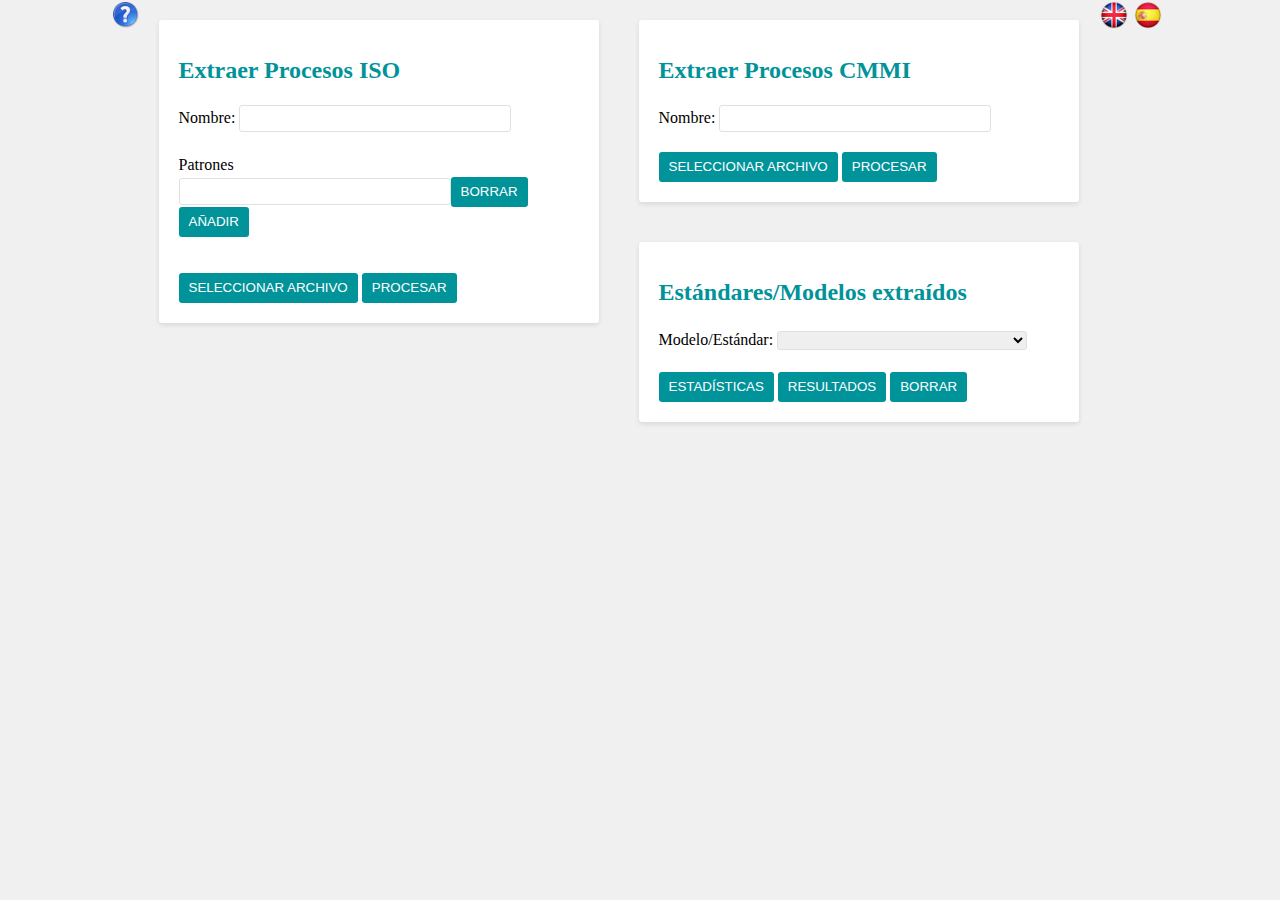
<file: arm-cliente/index.html>
<!DOCTYPE html> 
<html lang="es">
    <head>
      <meta charset="utf-8" />
       <title>arm-client</title>

        <!-- CSS dependencies -->
        <link rel="stylesheet" href="css/index.css">
        <link rel="stylesheet" href="css/colorbox.css">
        <!-- jquery -->
		<script src="libraries/jquery/jquery-2.1.0.min.js"></script>
		<script src="libraries/jquery/colorbox/jquery.colorbox.js"></script>
		<script src="libraries/jquery/loader/jquery.loader.js"></script>
		<link href="libraries/jquery/loader/jquery.loader.css" rel="stylesheet" />
        <script src="index.js"></script>
        <script src="harmonize.js"></script> 
    </head>

    <body class="body">
	 	<div style="float:left;padding-top: 2px">
	     	<a href="javascript:manual();">
	     		<img src="css/images/help.png"></img>
	     	</a>
		</div>
    	<div class="boxes" style="float:left;">
	      	<div class="wrapper roundedCorners loadingcogs" style="float:left;">
	            <h1 class="pageTitle inter">Extraer Procesos ISO</h1>
	            <form action="#" method="post" enctype="multipart/form-data" name="uploadFileForm" class="uploadForm">
	              <input class="inputFileInvisible fileiso" type="file" name="file_iso" id="file_iso">
	              <div class="top">
	                <label class="labelFile inter" for="file">Nombre:</label>
	                <input class="fileName roundedCorners animation" type="text" name="nombre_iso" id="nombre_iso">
	              </div>
	              <div class="top" style="padding-bottom: 16px">
	                <label class="labelFile inter">Patrones:</label><br>
	                <div id="patrones">
	                  <input class="fileName roundedCorners animation pattern" type="text" name="patron_1" id="patron_1"><button class="inputFile roundedCorners animation inter" type="button" name="btpatron_1" id="btpatron_1" onclick="delPatron(1)">Borrar</button>
	                </div>
	                <button class="inputFile roundedCorners animation inter" type="button" name="btpatron" id="btpatron" onclick="addPatron()">Añadir</button>
	              </div>
	              <button class="inputFile roundedCorners animation inter" type="button" onclick="chooseFile('iso');">Seleccionar archivo</button>
	              <button class="inputFile roundedCorners animation inter" type="button" onclick="enviar('iso');">Procesar</button>
	            </form>
	        </div>
	        <div class="wrapper roundedCorners loadingcogs" style="float:left;">
	            <h1 class="pageTitle inter">Extraer Procesos CMMI</h1>
	            <form action="#" method="post" enctype="multipart/form-data" name="uploadFileForm" class="uploadForm">
	              <input class="inputFileInvisible filecmmi" type="file" name="file_cmmi" id="file_cmmi">
	              <div class="top">
	                <label class="labelFile inter" for="file">Nombre:</label>
	                <input class="fileName roundedCorners animation" type="text" name="nombre_cmmi" id="nombre_cmmi">
	              </div>
	              <button class="inputFile roundedCorners animation inter" type="button" onclick="chooseFile('cmmi');">Seleccionar archivo</button>
	              <button class="inputFile roundedCorners animation inter" type="button" onclick="enviar('cmmi');">Procesar</button>
	            </form>
	        </div>
	        <div class="wrapper roundedCorners loadingcogs" style="float:left;">
	            <h1 class="pageTitle inter">Estándares/Modelos extraídos</h1>
	            <form action="#" method="post" enctype="multipart/form-data" name="uploadFileForm" class="uploadForm">
	              <div class="top">
	                <label class="labelFile inter" for="file">Modelo/Estándar:</label>
	                <select class="fileName roundedCorners animation" id="model" name="model">
	                	<option value=""></option>
	                </select>
	                
	              </div>
	              <button class="inputFile roundedCorners animation inter" type="button" onclick="statistics();">Estadísticas</button>
	              <button class="inputFile roundedCorners animation inter" type="button" onclick="resultados();">Resultados</button>
	              <button class="inputFile roundedCorners animation inter" type="button">Borrar</button>
	            </form>
	        </div>
        </div>
        <div>
        	<a href="?lang=en" title="English">
        		<img src="css/images/england.png"></img>
        	</a>
        	<a href="?lang=es" title="Español">
        		<img src="css/images/spain.png"></img>
        	</a>
        </div>
    </body>
</html>
</file>
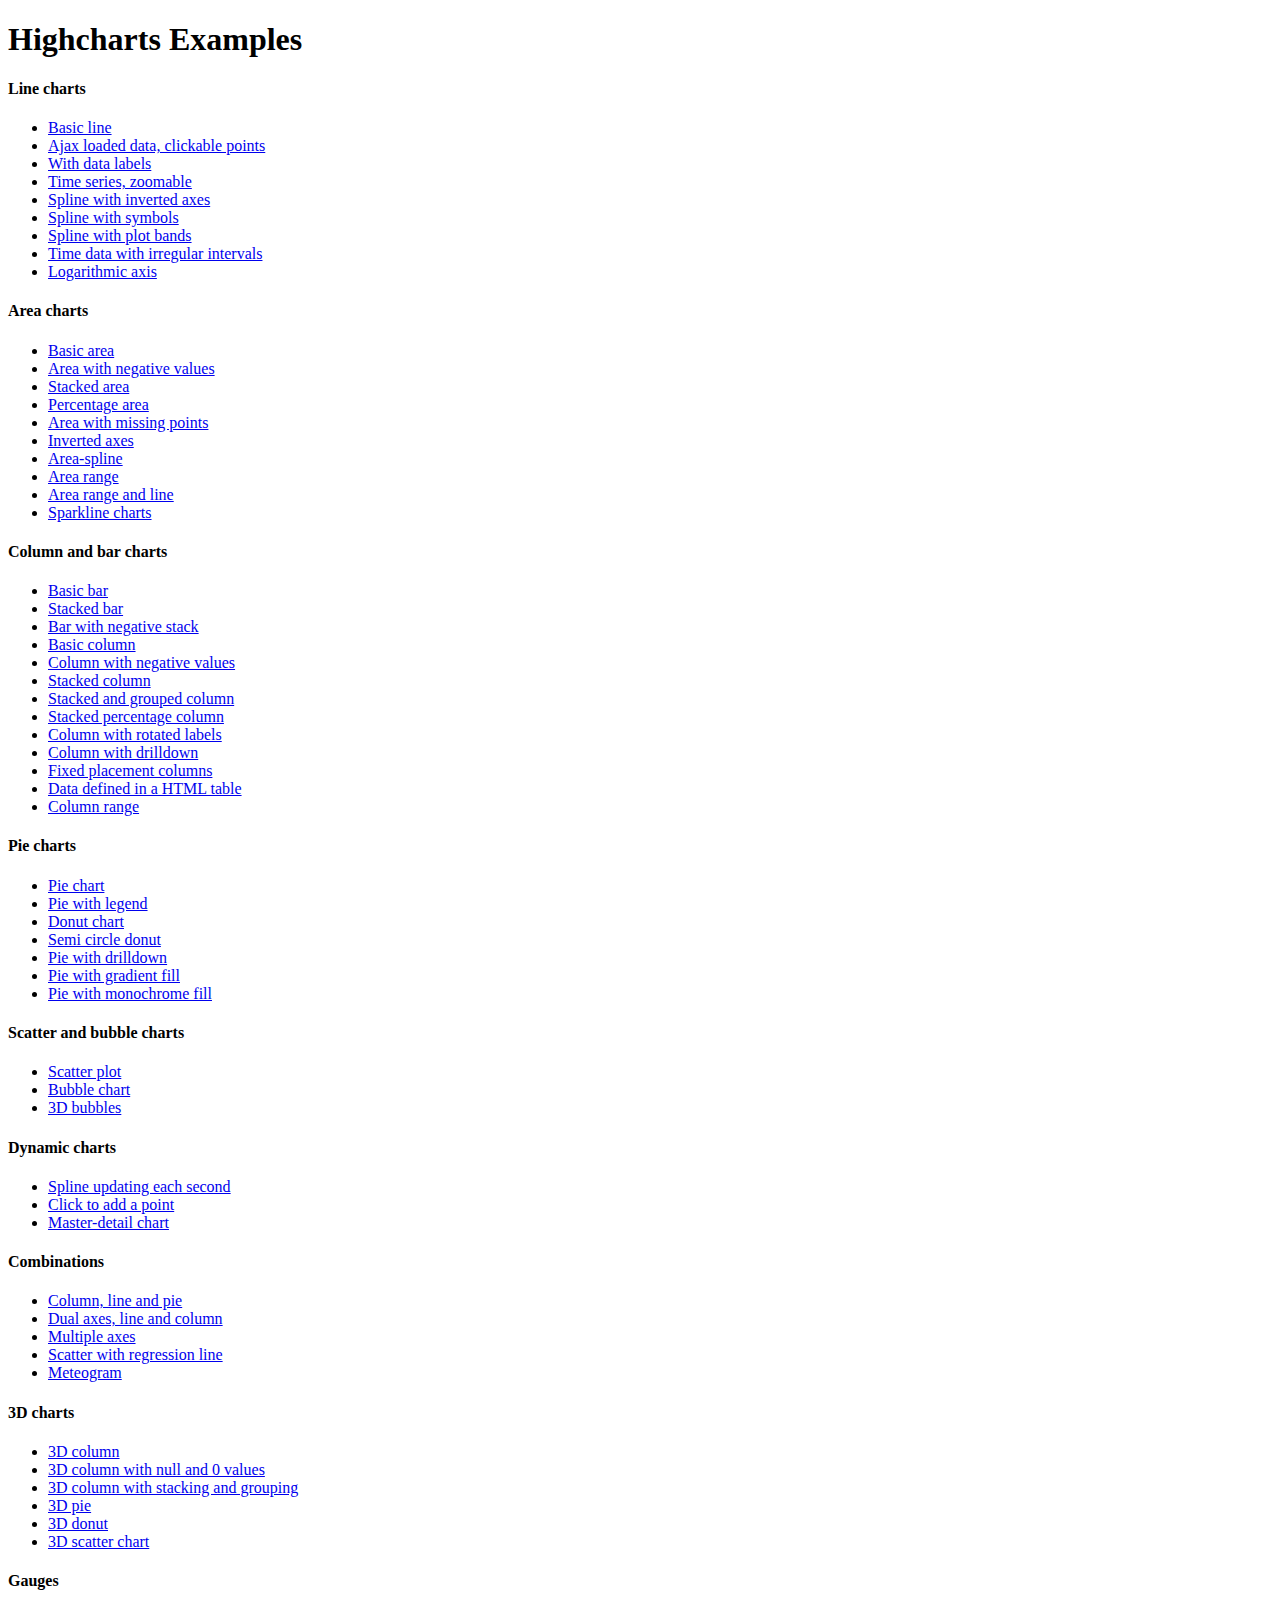
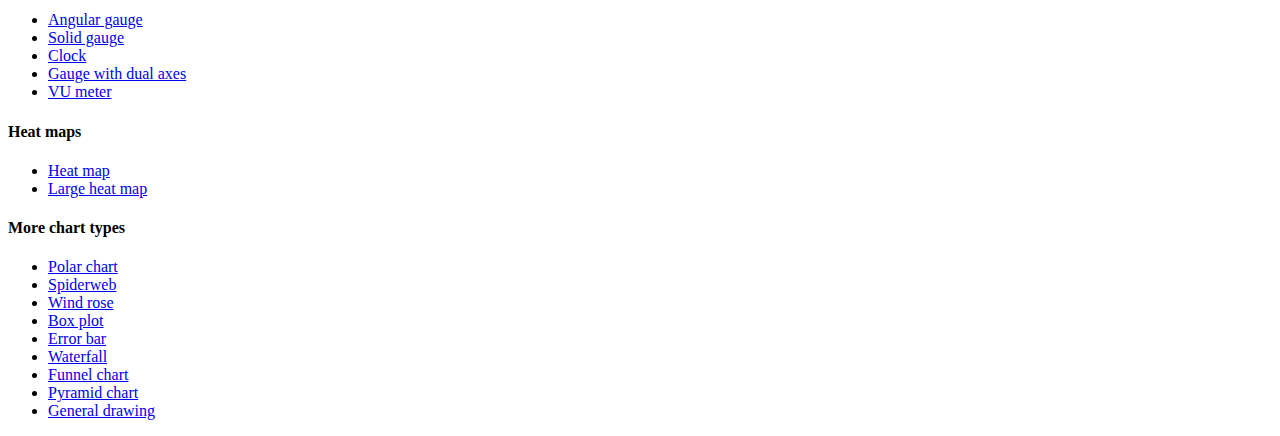
<file: arm-cliente/libraries/Highcharts/index.htm>
<!DOCTYPE HTML PUBLIC "-//W3C//DTD HTML 4.01//EN" "http://www.w3.org/TR/html4/strict.dtd">
<html>
	<head>
		<meta http-equiv="Content-Type" content="text/html; charset=utf-8" />
		<title>Highcharts Examples</title>
	</head>
	<body>
		<h1>Highcharts Examples</h1>
		<h4>Line charts</h4>
		<ul>
			<li><a href="examples/line-basic/index.htm">Basic line</a></li>
			<li><a href="examples/line-ajax/index.htm">Ajax loaded data, clickable points</a></li>
			<li><a href="examples/line-labels/index.htm">With data labels</a></li>
			<li><a href="examples/line-time-series/index.htm">Time series, zoomable</a></li>
			<li><a href="examples/spline-inverted/index.htm">Spline with inverted axes</a></li>
			<li><a href="examples/spline-symbols/index.htm">Spline with symbols</a></li>
			<li><a href="examples/spline-plot-bands/index.htm">Spline with plot bands</a></li>
			<li><a href="examples/spline-irregular-time/index.htm">Time data with irregular intervals</a></li>
			<li><a href="examples/line-log-axis/index.htm">Logarithmic axis</a></li>
		</ul>
		<h4>Area charts</h4>
		<ul>
			<li><a href="examples/area-basic/index.htm">Basic area</a></li>
			<li><a href="examples/area-negative/index.htm">Area with negative values</a></li>
			<li><a href="examples/area-stacked/index.htm">Stacked area</a></li>
			<li><a href="examples/area-stacked-percent/index.htm">Percentage area</a></li>
			<li><a href="examples/area-missing/index.htm">Area with missing points</a></li>
			<li><a href="examples/area-inverted/index.htm">Inverted axes</a></li>
			<li><a href="examples/areaspline/index.htm">Area-spline</a></li>
			<li><a href="examples/arearange/index.htm">Area range</a></li>
			<li><a href="examples/arearange-line/index.htm">Area range and line</a></li>
			<li><a href="examples/sparkline/index.htm">Sparkline charts</a></li>
		</ul>
		<h4>Column and bar charts</h4>
		<ul>
			<li><a href="examples/bar-basic/index.htm">Basic bar</a></li>
			<li><a href="examples/bar-stacked/index.htm">Stacked bar</a></li>
			<li><a href="examples/bar-negative-stack/index.htm">Bar with negative stack</a></li>
			<li><a href="examples/column-basic/index.htm">Basic column</a></li>
			<li><a href="examples/column-negative/index.htm">Column with negative values</a></li>
			<li><a href="examples/column-stacked/index.htm">Stacked column</a></li>
			<li><a href="examples/column-stacked-and-grouped/index.htm">Stacked and grouped column</a></li>
			<li><a href="examples/column-stacked-percent/index.htm">Stacked percentage column</a></li>
			<li><a href="examples/column-rotated-labels/index.htm">Column with rotated labels</a></li>
			<li><a href="examples/column-drilldown/index.htm">Column with drilldown</a></li>
			<li><a href="examples/column-placement/index.htm">Fixed placement columns</a></li>
			<li><a href="examples/column-parsed/index.htm">Data defined in a HTML table</a></li>
			<li><a href="examples/columnrange/index.htm">Column range</a></li>
		</ul>
		<h4>Pie charts</h4>
		<ul>
			<li><a href="examples/pie-basic/index.htm">Pie chart</a></li>
			<li><a href="examples/pie-legend/index.htm">Pie with legend</a></li>
			<li><a href="examples/pie-donut/index.htm">Donut chart</a></li>
			<li><a href="examples/pie-semi-circle/index.htm">Semi circle donut</a></li>
			<li><a href="examples/pie-drilldown/index.htm">Pie with drilldown</a></li>
			<li><a href="examples/pie-gradient/index.htm">Pie with gradient fill</a></li>
			<li><a href="examples/pie-monochrome/index.htm">Pie with monochrome fill</a></li>
		</ul>
		<h4>Scatter and bubble charts</h4>
		<ul>
			<li><a href="examples/scatter/index.htm">Scatter plot</a></li>
			<li><a href="examples/bubble/index.htm">Bubble chart</a></li>
			<li><a href="examples/bubble-3d/index.htm">3D bubbles</a></li>
		</ul>
		<h4>Dynamic charts</h4>
		<ul>
			<li><a href="examples/dynamic-update/index.htm">Spline updating each second</a></li>
			<li><a href="examples/dynamic-click-to-add/index.htm">Click to add a point</a></li>
			<li><a href="examples/dynamic-master-detail/index.htm">Master-detail chart</a></li>
		</ul>
		<h4>Combinations</h4>
		<ul>
			<li><a href="examples/combo/index.htm">Column, line and pie</a></li>
			<li><a href="examples/combo-dual-axes/index.htm">Dual axes, line and column</a></li>
			<li><a href="examples/combo-multi-axes/index.htm">Multiple axes</a></li>
			<li><a href="examples/combo-regression/index.htm">Scatter with regression line</a></li>
			<li><a href="examples/combo-meteogram/index.htm">Meteogram</a></li>
		</ul>
		<h4>3D charts</h4>
		<ul>
			<li><a href="examples/3d-column-interactive/index.htm">3D column</a></li>
			<li><a href="examples/3d-column-null-values/index.htm">3D column with null and 0 values</a></li>
			<li><a href="examples/3d-column-stacking-grouping/index.htm">3D column with stacking and grouping</a></li>
			<li><a href="examples/3d-pie/index.htm">3D pie</a></li>
			<li><a href="examples/3d-pie-donut/index.htm">3D donut</a></li>
			<li><a href="examples/3d-scatter-draggable/index.htm">3D scatter chart</a></li>
		</ul>
		<h4>Gauges</h4>
		<ul>
			<li><a href="examples/gauge-speedometer/index.htm">Angular gauge</a></li>
			<li><a href="examples/gauge-solid/index.htm">Solid gauge</a></li>
			<li><a href="examples/gauge-clock/index.htm">Clock</a></li>
			<li><a href="examples/gauge-dual/index.htm">Gauge with dual axes</a></li>
			<li><a href="examples/gauge-vu-meter/index.htm">VU meter</a></li>
		</ul>
		<h4>Heat maps</h4>
		<ul>
			<li><a href="examples/heatmap/index.htm">Heat map</a></li>
			<li><a href="examples/heatmap-canvas/index.htm">Large heat map</a></li>
		</ul>
		<h4>More chart types</h4>
		<ul>
			<li><a href="examples/polar/index.htm">Polar chart</a></li>
			<li><a href="examples/polar-spider/index.htm">Spiderweb</a></li>
			<li><a href="examples/polar-wind-rose/index.htm">Wind rose</a></li>
			<li><a href="examples/box-plot/index.htm">Box plot</a></li>
			<li><a href="examples/error-bar/index.htm">Error bar</a></li>
			<li><a href="examples/waterfall/index.htm">Waterfall</a></li>
			<li><a href="examples/funnel/index.htm">Funnel chart</a></li>
			<li><a href="examples/pyramid/index.htm">Pyramid chart</a></li>
			<li><a href="examples/renderer/index.htm">General drawing</a></li>
		</ul>
	</body>
</html>
</file>
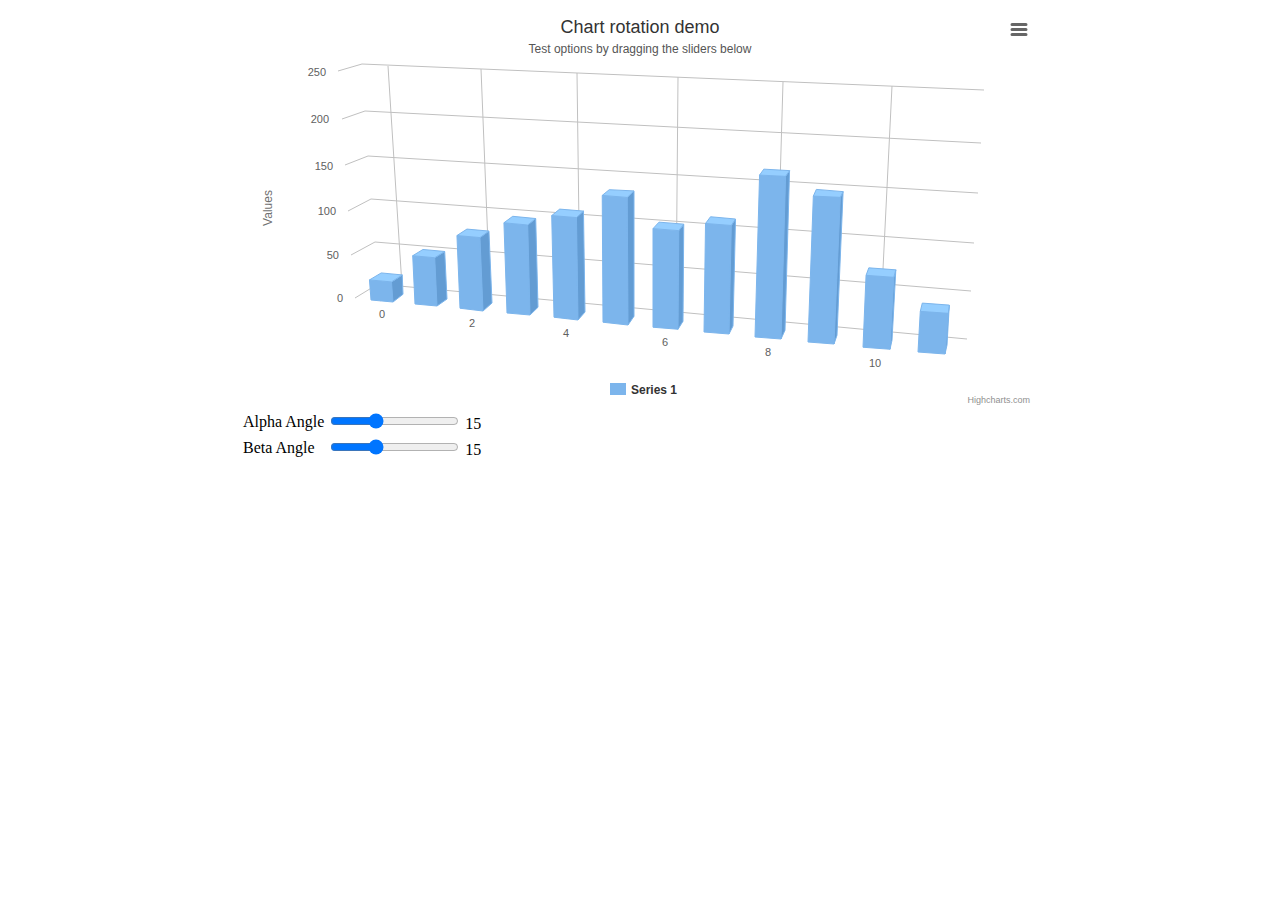
<file: arm-cliente/libraries/Highcharts/examples/3d-column-interactive/index.htm>
<!DOCTYPE HTML>
<html>
	<head>
		<meta http-equiv="Content-Type" content="text/html; charset=utf-8">
		<title>Highcharts Example</title>

		<script type="text/javascript" src="http://ajax.googleapis.com/ajax/libs/jquery/1.8.2/jquery.min.js"></script>
		<style type="text/css">
#container, #sliders {
	min-width: 310px; 
	max-width: 800px;
	margin: 0 auto;
}
#container {
	height: 400px; 
}
		</style>
		<script type="text/javascript">
$(function () {
    // Set up the chart
    var chart = new Highcharts.Chart({
        chart: {
            renderTo: 'container',
            type: 'column',
            margin: 75,
            options3d: {
                enabled: true,
                alpha: 15,
                beta: 15,
                depth: 50,
                viewDistance: 25
            }
        },
        title: {
            text: 'Chart rotation demo'
        },
        subtitle: {
            text: 'Test options by dragging the sliders below'
        },
        plotOptions: {
            column: {
                depth: 25
            }
        },
        series: [{
            data: [29.9, 71.5, 106.4, 129.2, 144.0, 176.0, 135.6, 148.5, 216.4, 194.1, 95.6, 54.4]
        }]
    });
    

    // Activate the sliders
    $('#R0').on('change', function(){
        chart.options.chart.options3d.alpha = this.value;
        showValues();
        chart.redraw(false);
    });
    $('#R1').on('change', function(){
        chart.options.chart.options3d.beta = this.value;
        showValues();
        chart.redraw(false);
    });

    function showValues() {
        $('#R0-value').html(chart.options.chart.options3d.alpha);
        $('#R1-value').html(chart.options.chart.options3d.beta);
    }
    showValues();
});
		</script>
	</head>
	<body>
<script src="../../js/highcharts.js"></script>
<script src="../../js/highcharts-3d.js"></script>
<script src="../../js/modules/exporting.js"></script>

<div id="container"></div>
<div id="sliders">
	<table>
		<tr><td>Alpha Angle</td><td><input id="R0" type="range" min="0" max="45" value="15"/> <span id="R0-value" class="value"></span></td></tr>
	    <tr><td>Beta Angle</td><td><input id="R1" type="range" min="0" max="45" value="15"/> <span id="R1-value" class="value"></span></td></tr>
	</table>
</div>
	</body>
</html>
</file>
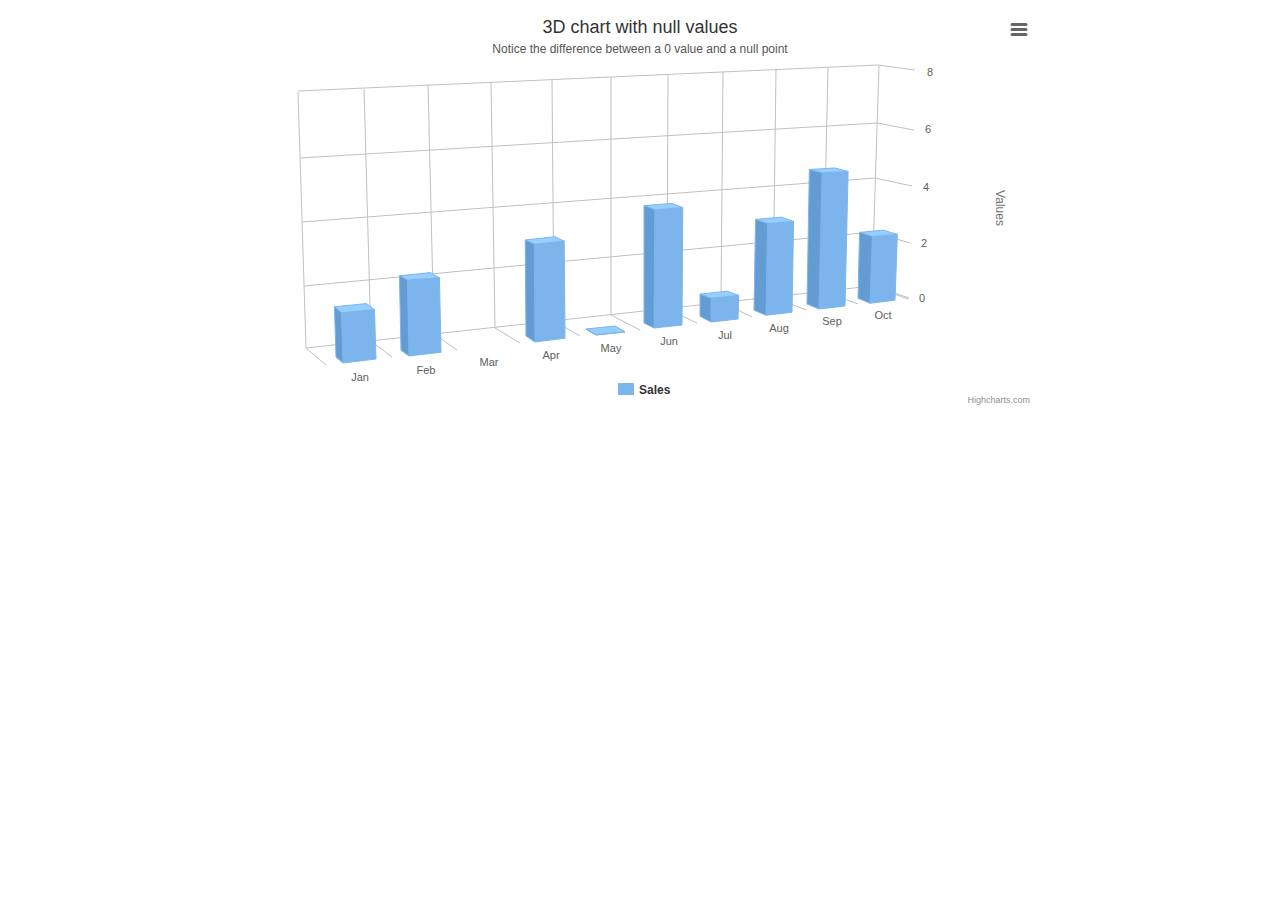
<file: arm-cliente/libraries/Highcharts/examples/3d-column-null-values/index.htm>
<!DOCTYPE HTML>
<html>
	<head>
		<meta http-equiv="Content-Type" content="text/html; charset=utf-8">
		<title>Highcharts Example</title>

		<script type="text/javascript" src="http://ajax.googleapis.com/ajax/libs/jquery/1.8.2/jquery.min.js"></script>
		<style type="text/css">
#container {
	height: 400px; 
	min-width: 310px; 
	max-width: 800px;
	margin: 0 auto;
}
		</style>
		<script type="text/javascript">
$(function () {
    $('#container').highcharts({
        chart: {
            type: 'column',
            margin: 75,
            options3d: {
				enabled: true,
                alpha: 10,
                beta: 25,
                depth: 70
            }
        },
        title: {
            text: '3D chart with null values'
        },
        subtitle: {
            text: 'Notice the difference between a 0 value and a null point'
        },
        plotOptions: {
            column: {
                depth: 25
            }
        },
        xAxis: {
            categories: Highcharts.getOptions().lang.shortMonths
        },
        yAxis: {
            opposite: true
        },
        series: [{
            name: 'Sales',
            data: [2, 3, null, 4, 0, 5, 1, 4, 6, 3]
        }]
    });
});
		</script>
	</head>
	<body>

<script src="../../js/highcharts.js"></script>
<script src="../../js/highcharts-3d.js"></script>
<script src="../../js/modules/exporting.js"></script>

<div id="container" style="height: 400px"></div>
	</body>
</html>
</file>
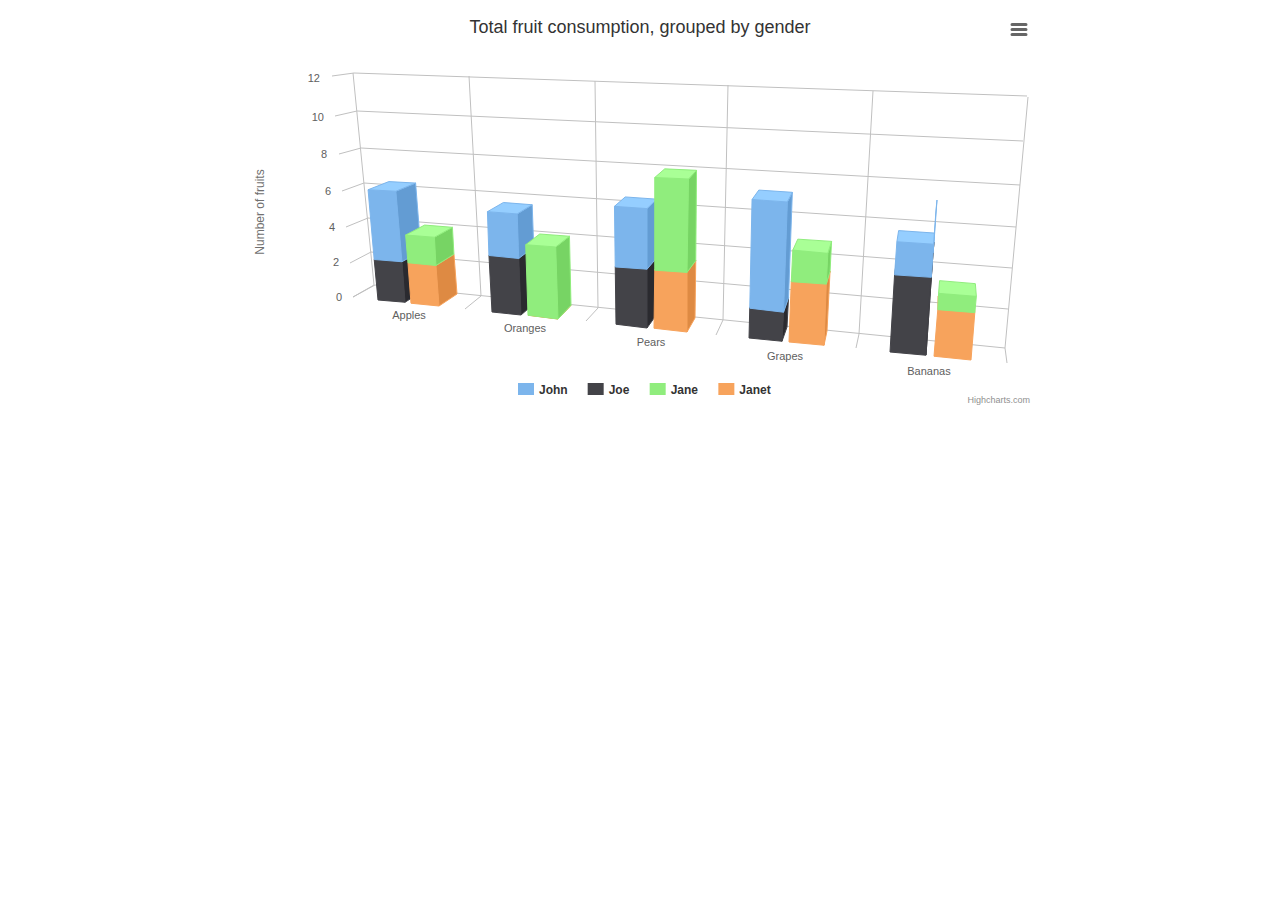
<file: arm-cliente/libraries/Highcharts/examples/3d-column-stacking-grouping/index.htm>
<!DOCTYPE HTML>
<html>
	<head>
		<meta http-equiv="Content-Type" content="text/html; charset=utf-8">
		<title>Highcharts Example</title>

		<script type="text/javascript" src="http://ajax.googleapis.com/ajax/libs/jquery/1.8.2/jquery.min.js"></script>
		<style type="text/css">
#container {
	height: 400px; 
	min-width: 310px; 
	max-width: 800px;
	margin: 0 auto;
}
		</style>
		<script type="text/javascript">
$(function () {
    $('#container').highcharts({

        chart: {
            type: 'column',
            options3d: {
                enabled: true,
                alpha: 15,
                beta: 15,
                viewDistance: 25,
                depth: 40
            },
            marginTop: 80,
            marginRight: 40
        },

        title: {
            text: 'Total fruit consumption, grouped by gender'
        },

        xAxis: {
            categories: ['Apples', 'Oranges', 'Pears', 'Grapes', 'Bananas']
        },

        yAxis: {
            allowDecimals: false,
            min: 0,
            title: {
                text: 'Number of fruits'
            }
        },

        tooltip: {
            headerFormat: '<b>{point.key}</b><br>',
            pointFormat: '<span style="color:{series.color}">\u25CF</span> {series.name}: {point.y} / {point.stackTotal}'
        },

        plotOptions: {
            column: {
                stacking: 'normal',
                depth: 40
            }
        },

        series: [{
            name: 'John',
            data: [5, 3, 4, 7, 2],
            stack: 'male'
        }, {
            name: 'Joe',
            data: [3, 4, 4, 2, 5],
            stack: 'male'
        }, {
            name: 'Jane',
            data: [2, 5, 6, 2, 1],
            stack: 'female'
        }, {
            name: 'Janet',
            data: [3, 0, 4, 4, 3],
            stack: 'female'
        }]
    });
});
    

		</script>
	</head>
	<body>

<script src="../../js/highcharts.js"></script>
<script src="../../js/highcharts-3d.js"></script>
<script src="../../js/modules/exporting.js"></script>

<div id="container" style="height: 400px"></div>
	</body>
</html>
</file>
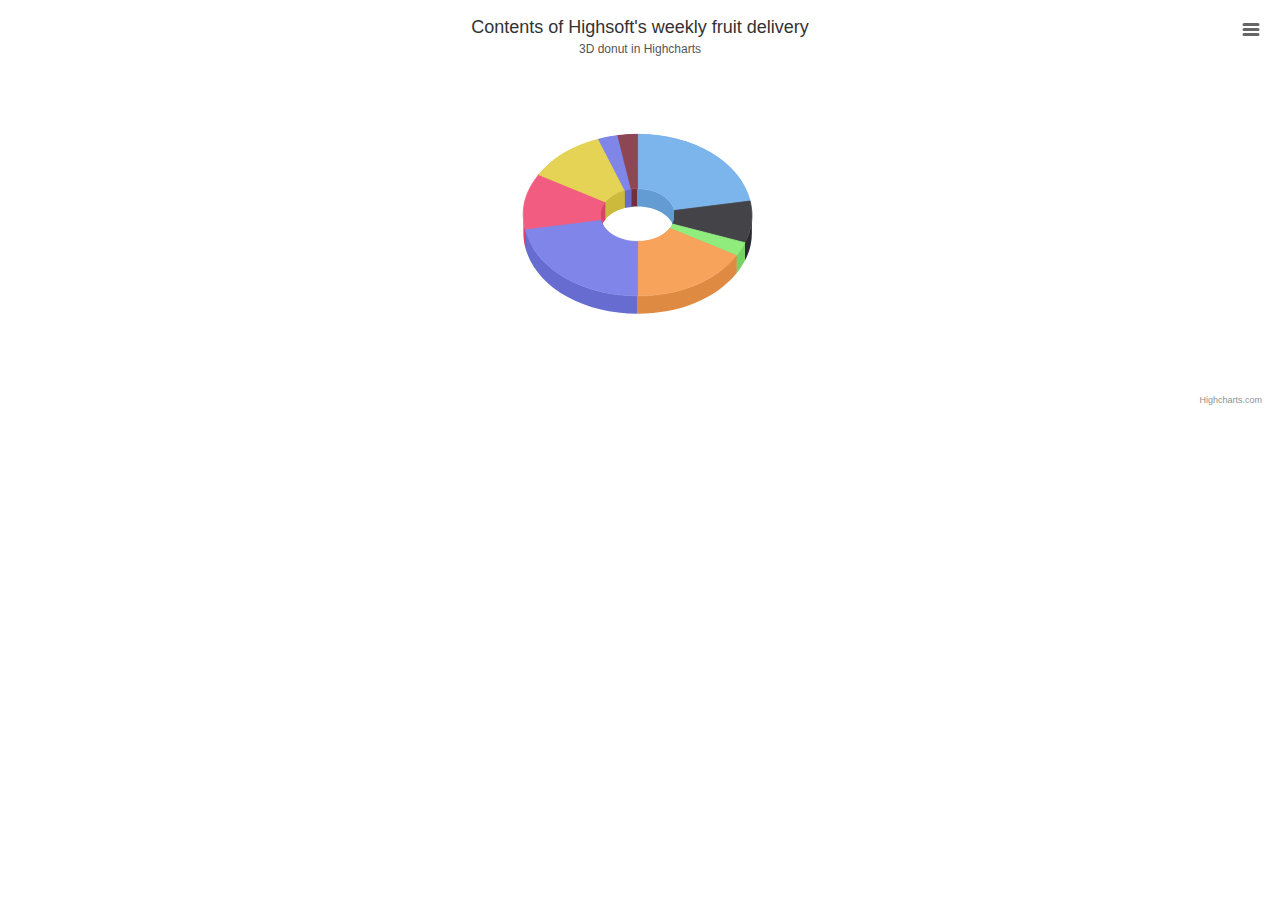
<file: arm-cliente/libraries/Highcharts/examples/3d-pie-donut/index.htm>
<!DOCTYPE HTML>
<html>
	<head>
		<meta http-equiv="Content-Type" content="text/html; charset=utf-8">
		<title>Highcharts Example</title>

		<script type="text/javascript" src="http://ajax.googleapis.com/ajax/libs/jquery/1.8.2/jquery.min.js"></script>
		<style type="text/css">
${demo.css}
		</style>
		<script type="text/javascript">
$(function () {
    $('#container').highcharts({
        chart: {
            type: 'pie',
            options3d: {
				enabled: true,
                alpha: 45
            }
        },
        title: {
            text: 'Contents of Highsoft\'s weekly fruit delivery'
        },
        subtitle: {
            text: '3D donut in Highcharts'
        },
        plotOptions: {
            pie: {
                innerSize: 100,
                depth: 45
            }
        },
        series: [{
            name: 'Delivered amount',
            data: [
                ['Bananas', 8],
                ['Kiwi', 3],
                ['Mixed nuts', 1],
                ['Oranges', 6],
                ['Apples', 8],
                ['Pears', 4], 
                ['Clementines', 4],
                ['Reddish (bag)', 1],
                ['Grapes (bunch)', 1]
            ]
        }]
    });
});
		</script>
	</head>
	<body>

<script src="../../js/highcharts.js"></script>
<script src="../../js/highcharts-3d.js"></script>
<script src="../../js/modules/exporting.js"></script>

<div id="container" style="height: 400px"></div>
	</body>
</html>
</file>
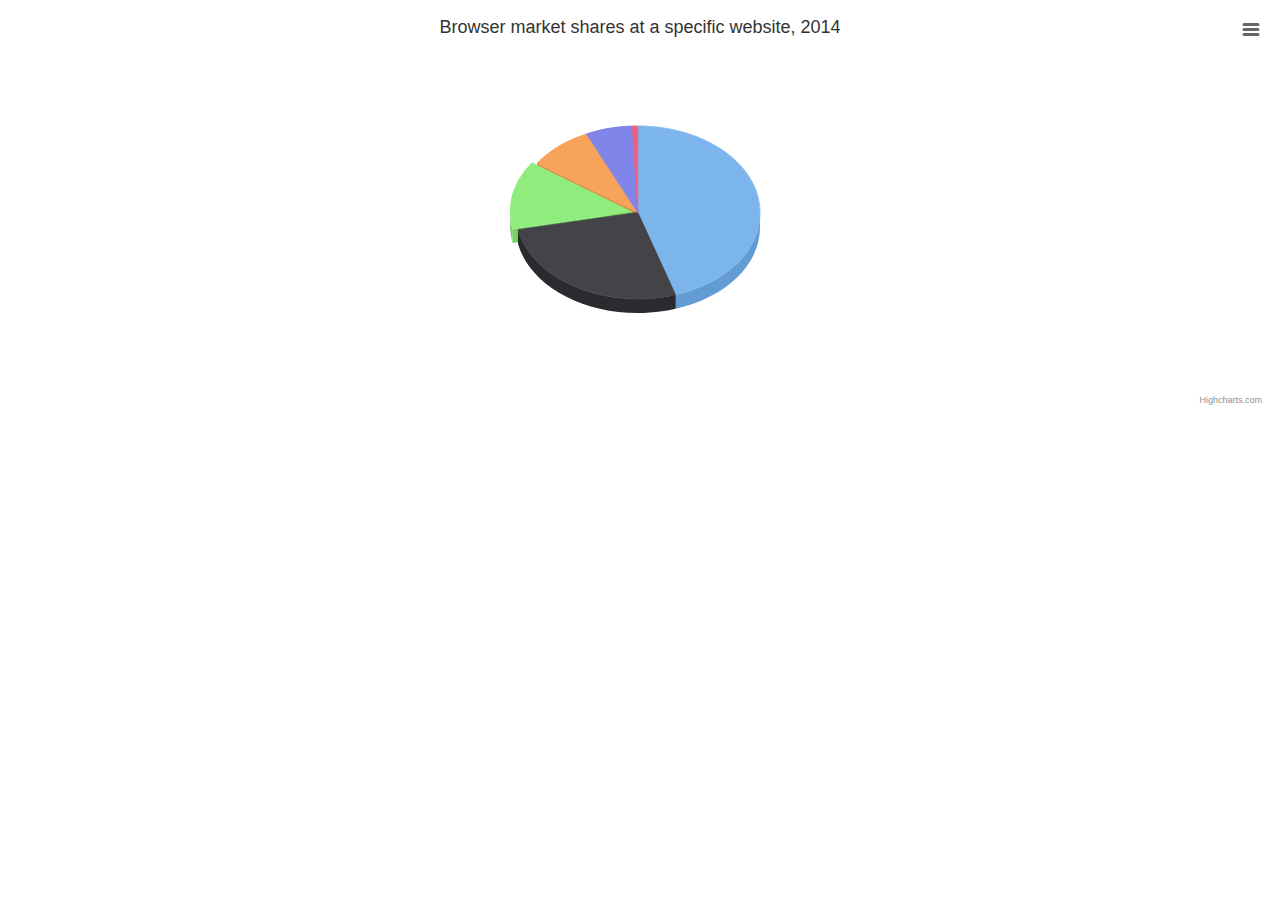
<file: arm-cliente/libraries/Highcharts/examples/3d-pie/index.htm>
<!DOCTYPE HTML>
<html>
	<head>
		<meta http-equiv="Content-Type" content="text/html; charset=utf-8">
		<title>Highcharts Example</title>

		<script type="text/javascript" src="http://ajax.googleapis.com/ajax/libs/jquery/1.8.2/jquery.min.js"></script>
		<style type="text/css">
${demo.css}
		</style>
		<script type="text/javascript">
$(function () {
    $('#container').highcharts({
        chart: {
            type: 'pie',
            options3d: {
				enabled: true,
                alpha: 45,
                beta: 0
            }
        },
        title: {
            text: 'Browser market shares at a specific website, 2014'
        },
        tooltip: {
            pointFormat: '{series.name}: <b>{point.percentage:.1f}%</b>'
        },
        plotOptions: {
            pie: {
                allowPointSelect: true,
                cursor: 'pointer',
                depth: 35,
                dataLabels: {
                    enabled: true,
                    format: '{point.name}'
                }
            }
        },
        series: [{
            type: 'pie',
            name: 'Browser share',
            data: [
                ['Firefox',   45.0],
                ['IE',       26.8],
                {
                    name: 'Chrome',
                    y: 12.8,
                    sliced: true,
                    selected: true
                },
                ['Safari',    8.5],
                ['Opera',     6.2],
                ['Others',   0.7]
            ]
        }]
    });
});
		</script>
	</head>
	<body>

<script src="../../js/highcharts.js"></script>
<script src="../../js/highcharts-3d.js"></script>
<script src="../../js/modules/exporting.js"></script>

<div id="container" style="height: 400px"></div>
	</body>
</html>
</file>
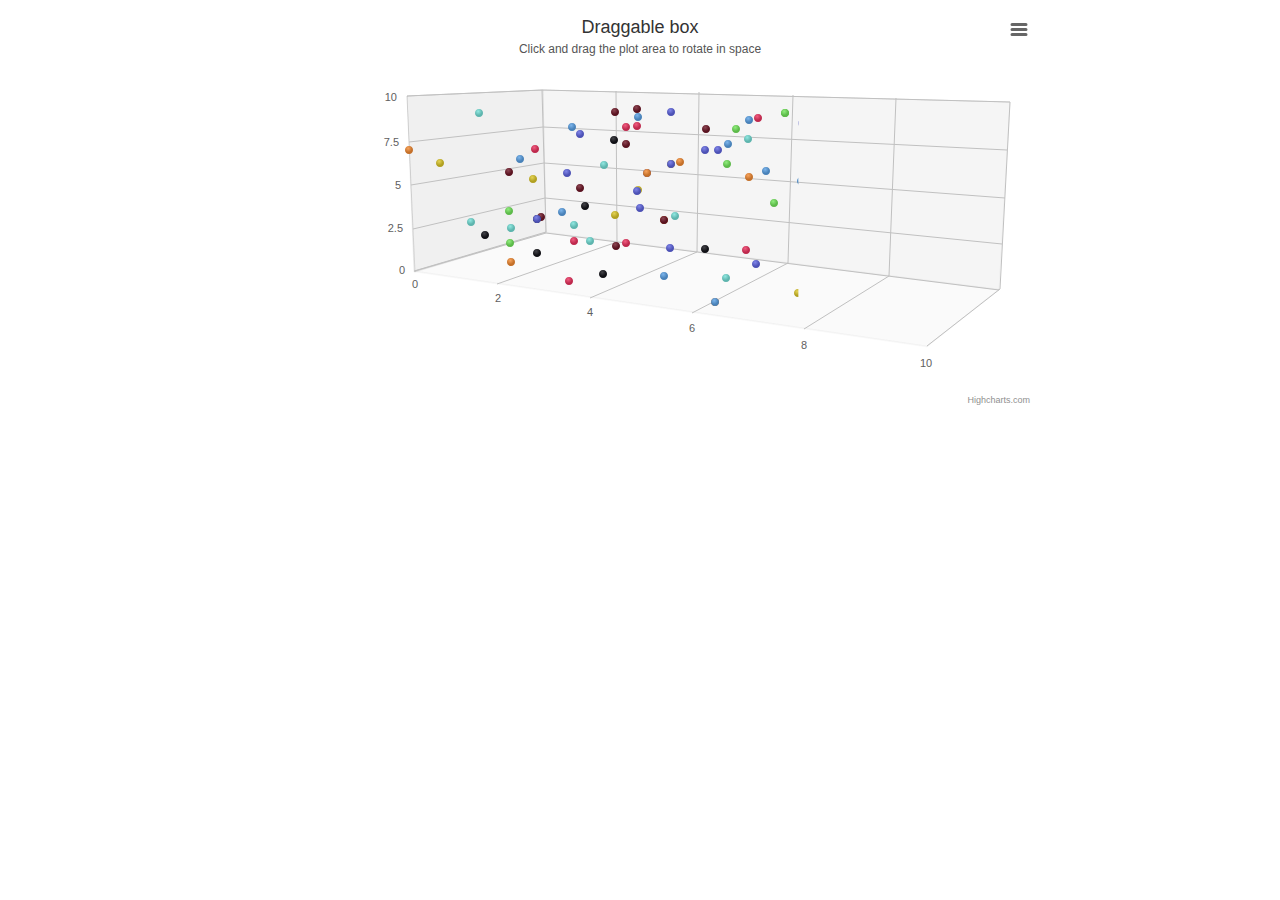
<file: arm-cliente/libraries/Highcharts/examples/3d-scatter-draggable/index.htm>
<!DOCTYPE HTML>
<html>
	<head>
		<meta http-equiv="Content-Type" content="text/html; charset=utf-8">
		<title>Highcharts Example</title>

		<script type="text/javascript" src="http://ajax.googleapis.com/ajax/libs/jquery/1.8.2/jquery.min.js"></script>
		<style type="text/css">
#container {
	height: 400px; 
	min-width: 310px; 
	max-width: 800px;
	margin: 0 auto;
}
		</style>
		<script type="text/javascript">
$(function () {

    // Give the points a 3D feel by adding a radial gradient
    Highcharts.getOptions().colors = $.map(Highcharts.getOptions().colors, function (color) {
        return {
            radialGradient: {
                cx: 0.4,
                cy: 0.3,
                r: 0.5
            },
            stops: [
                [0, color],
                [1, Highcharts.Color(color).brighten(-0.2).get('rgb')]
            ]
        };
    });

    // Set up the chart
    var chart = new Highcharts.Chart({
        chart: {
            renderTo: 'container',
            margin: 100,
            type: 'scatter',
            options3d: {
                enabled: true,
                alpha: 10,
                beta: 30,
                depth: 250,
                viewDistance: 5,

                frame: {
                    bottom: { size: 1, color: 'rgba(0,0,0,0.02)' },
                    back: { size: 1, color: 'rgba(0,0,0,0.04)' },
                    side: { size: 1, color: 'rgba(0,0,0,0.06)' }
                }
            }
        },
        title: {
            text: 'Draggable box'
        },
        subtitle: {
            text: 'Click and drag the plot area to rotate in space'
        },
        plotOptions: {
            scatter: {
                width: 10,
                height: 10,
                depth: 10
            }
        },
        yAxis: {
            min: 0,
            max: 10,
            title: null
        },
        xAxis: {
            min: 0,
            max: 10,
            gridLineWidth: 1
        },
        zAxis: {
            min: 0,
            max: 10
        },
        legend: {
            enabled: false
        },
        series: [{
            name: 'Reading',
            colorByPoint: true,
            data: [[1,6,5],[8,7,9],[1,3,4],[4,6,8],[5,7,7],[6,9,6],[7,0,5],[2,3,3],[3,9,8],[3,6,5],[4,9,4],[2,3,3],[6,9,9],[0,7,0],[7,7,9],[7,2,9],[0,6,2],[4,6,7],[3,7,7],[0,1,7],[2,8,6],[2,3,7],[6,4,8],[3,5,9],[7,9,5],[3,1,7],[4,4,2],[3,6,2],[3,1,6],[6,8,5],[6,6,7],[4,1,1],[7,2,7],[7,7,0],[8,8,9],[9,4,1],[8,3,4],[9,8,9],[3,5,3],[0,2,4],[6,0,2],[2,1,3],[5,8,9],[2,1,1],[9,7,6],[3,0,2],[9,9,0],[3,4,8],[2,6,1],[8,9,2],[7,6,5],[6,3,1],[9,3,1],[8,9,3],[9,1,0],[3,8,7],[8,0,0],[4,9,7],[8,6,2],[4,3,0],[2,3,5],[9,1,4],[1,1,4],[6,0,2],[6,1,6],[3,8,8],[8,8,7],[5,5,0],[3,9,6],[5,4,3],[6,8,3],[0,1,5],[6,7,3],[8,3,2],[3,8,3],[2,1,6],[4,6,7],[8,9,9],[5,4,2],[6,1,3],[6,9,5],[4,8,2],[9,7,4],[5,4,2],[9,6,1],[2,7,3],[4,5,4],[6,8,1],[3,4,0],[2,2,6],[5,1,2],[9,9,7],[6,9,9],[8,4,3],[4,1,7],[6,2,5],[0,4,9],[3,5,9],[6,9,1],[1,9,2]] 
        }]
    });


    // Add mouse events for rotation
    $(chart.container).bind('mousedown.hc touchstart.hc', function (e) {
        e = chart.pointer.normalize(e);

        var posX = e.pageX,
            posY = e.pageY,
            alpha = chart.options.chart.options3d.alpha,
            beta = chart.options.chart.options3d.beta,
            newAlpha,
            newBeta,
            sensitivity = 5; // lower is more sensitive

        $(document).bind({
            'mousemove.hc touchdrag.hc': function (e) {
                // Run beta
                newBeta = beta + (posX - e.pageX) / sensitivity;
                newBeta = Math.min(100, Math.max(-100, newBeta));
                chart.options.chart.options3d.beta = newBeta;

                // Run alpha
                newAlpha = alpha + (e.pageY - posY) / sensitivity;
                newAlpha = Math.min(100, Math.max(-100, newAlpha));
                chart.options.chart.options3d.alpha = newAlpha;

                chart.redraw(false);
            },                            
            'mouseup touchend': function () { 
                $(document).unbind('.hc');
            }
        });
    });
    
});
		</script>
	</head>
	<body>

<script src="../../js/highcharts.js"></script>
<script src="../../js/highcharts-3d.js"></script>
<script src="../../js/modules/exporting.js"></script>

<div id="container" style="height: 400px"></div>
	</body>
</html>
</file>
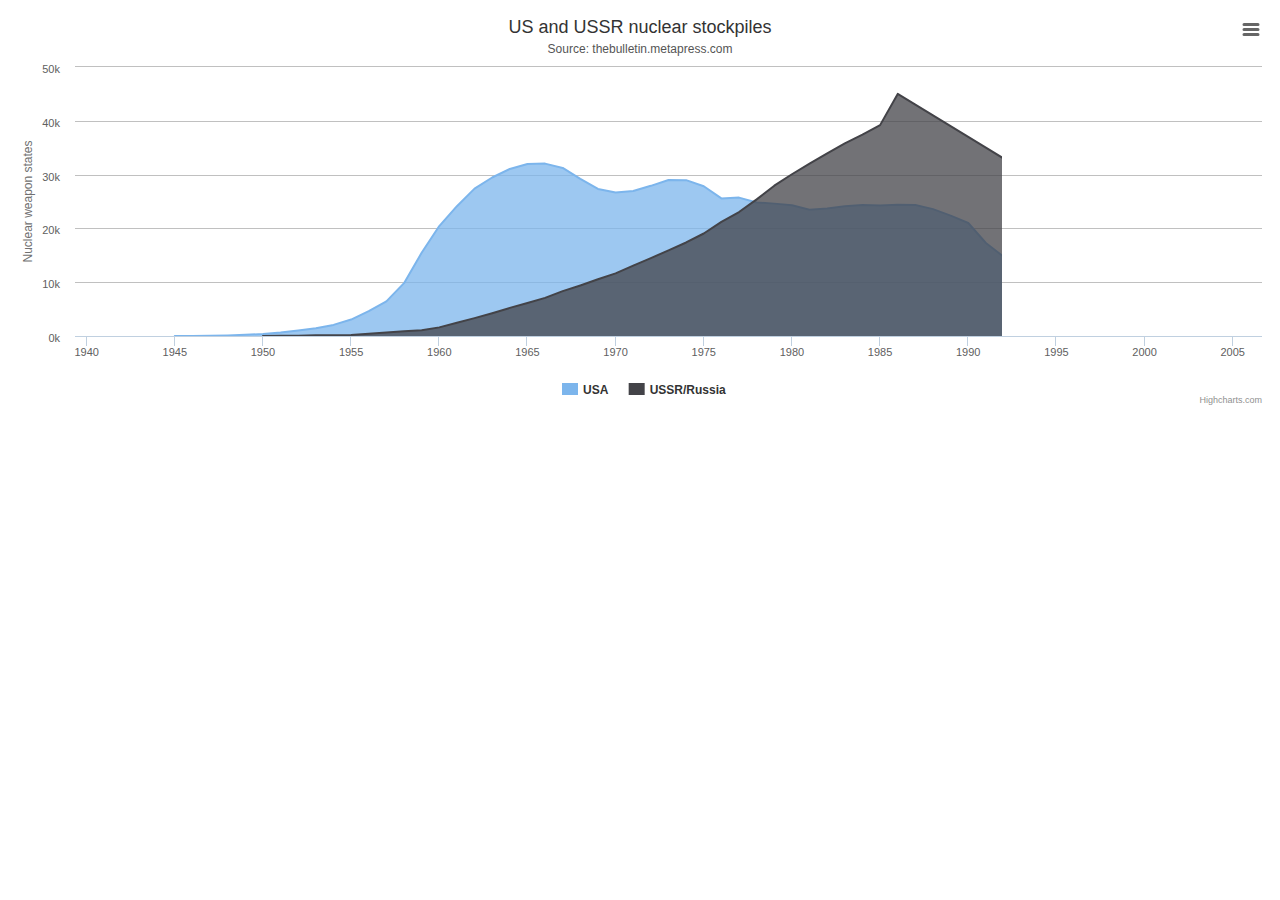
<file: arm-cliente/libraries/Highcharts/examples/area-basic/index.htm>
<!DOCTYPE HTML>
<html>
	<head>
		<meta http-equiv="Content-Type" content="text/html; charset=utf-8">
		<title>Highcharts Example</title>

		<script type="text/javascript" src="http://ajax.googleapis.com/ajax/libs/jquery/1.8.2/jquery.min.js"></script>
		<style type="text/css">
${demo.css}
		</style>
		<script type="text/javascript">
$(function () {
        $('#container').highcharts({
            chart: {
                type: 'area'
            },
            title: {
                text: 'US and USSR nuclear stockpiles'
            },
            subtitle: {
                text: 'Source: <a href="http://thebulletin.metapress.com/content/c4120650912x74k7/fulltext.pdf">'+
                    'thebulletin.metapress.com</a>'
            },
            xAxis: {
                allowDecimals: false,
                labels: {
                    formatter: function() {
                        return this.value; // clean, unformatted number for year
                    }
                }
            },
            yAxis: {
                title: {
                    text: 'Nuclear weapon states'
                },
                labels: {
                    formatter: function() {
                        return this.value / 1000 +'k';
                    }
                }
            },
            tooltip: {
                pointFormat: '{series.name} produced <b>{point.y:,.0f}</b><br/>warheads in {point.x}'
            },
            plotOptions: {
                area: {
                    pointStart: 1940,
                    marker: {
                        enabled: false,
                        symbol: 'circle',
                        radius: 2,
                        states: {
                            hover: {
                                enabled: true
                            }
                        }
                    }
                }
            },
            series: [{
                name: 'USA',
                data: [null, null, null, null, null, 6 , 11, 32, 110, 235, 369, 640,
                    1005, 1436, 2063, 3057, 4618, 6444, 9822, 15468, 20434, 24126,
                    27387, 29459, 31056, 31982, 32040, 31233, 29224, 27342, 26662,
                    26956, 27912, 28999, 28965, 27826, 25579, 25722, 24826, 24605,
                    24304, 23464, 23708, 24099, 24357, 24237, 24401, 24344, 23586,
                    22380, 21004, 17287, 14747, 13076, 12555, 12144, 11009, 10950,
                    10871, 10824, 10577, 10527, 10475, 10421, 10358, 10295, 10104 ]
            }, {
                name: 'USSR/Russia',
                data: [null, null, null, null, null, null, null , null , null ,null,
                5, 25, 50, 120, 150, 200, 426, 660, 869, 1060, 1605, 2471, 3322,
                4238, 5221, 6129, 7089, 8339, 9399, 10538, 11643, 13092, 14478,
                15915, 17385, 19055, 21205, 23044, 25393, 27935, 30062, 32049,
                33952, 35804, 37431, 39197, 45000, 43000, 41000, 39000, 37000,
                35000, 33000, 31000, 29000, 27000, 25000, 24000, 23000, 22000,
                21000, 20000, 19000, 18000, 18000, 17000, 16000]
            }]
        });
    });
    

		</script>
	</head>
	<body>
<script src="../../js/highcharts.js"></script>
<script src="../../js/modules/exporting.js"></script>

<div id="container" style="min-width: 310px; height: 400px; margin: 0 auto"></div>

	</body>
</html>
</file>
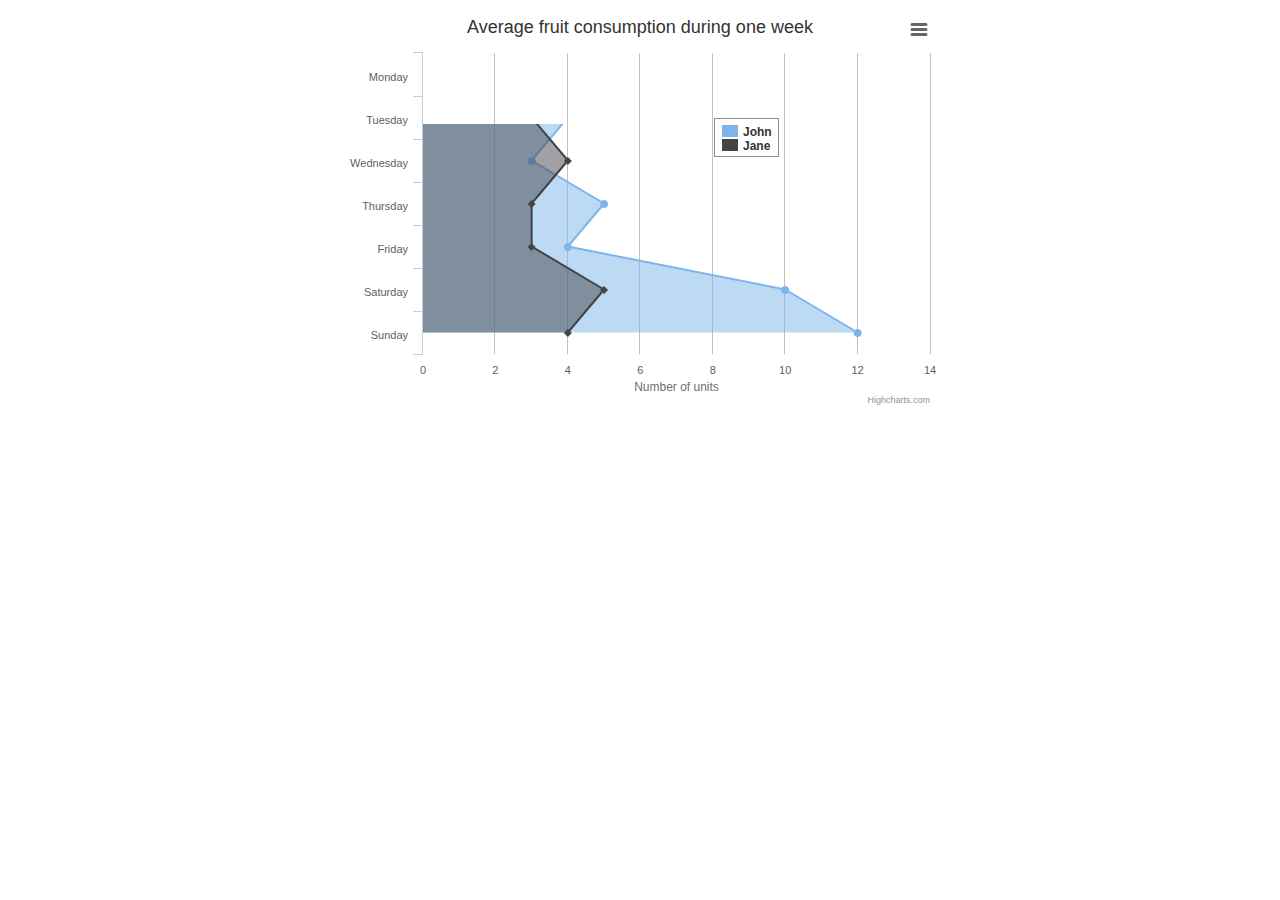
<file: arm-cliente/libraries/Highcharts/examples/area-inverted/index.htm>
<!DOCTYPE HTML>
<html>
	<head>
		<meta http-equiv="Content-Type" content="text/html; charset=utf-8">
		<title>Highcharts Example</title>

		<script type="text/javascript" src="http://ajax.googleapis.com/ajax/libs/jquery/1.8.2/jquery.min.js"></script>
		<style type="text/css">
${demo.css}
		</style>
		<script type="text/javascript">
$(function () {
        $('#container').highcharts({
            chart: {
                type: 'area',
                inverted: true
            },
            title: {
                text: 'Average fruit consumption during one week'
            },
            subtitle: {
                style: {
                    position: 'absolute',
                    right: '0px',
                    bottom: '10px'
                }
            },
            legend: {
                layout: 'vertical',
                align: 'right',
                verticalAlign: 'top',
                x: -150,
                y: 100,
                floating: true,
                borderWidth: 1,
                backgroundColor: (Highcharts.theme && Highcharts.theme.legendBackgroundColor) || '#FFFFFF'
            },
            xAxis: {
                categories: [
                    'Monday',
                    'Tuesday',
                    'Wednesday',
                    'Thursday',
                    'Friday',
                    'Saturday',
                    'Sunday'
                ]
            },
            yAxis: {
                title: {
                    text: 'Number of units'
                },
                labels: {
                    formatter: function() {
                        return this.value;
                    }
                },
                min: 0
            },
            plotOptions: {
                area: {
                    fillOpacity: 0.5
                }
            },
            series: [{
                name: 'John',
                data: [3, 4, 3, 5, 4, 10, 12]
            }, {
                name: 'Jane',
                data: [1, 3, 4, 3, 3, 5, 4]
            }]
        });
    });
    

		</script>
	</head>
	<body>
<script src="../../js/highcharts.js"></script>
<script src="../../js/modules/exporting.js"></script>

<div id="container" style="min-width: 310px; height: 400px; max-width: 600px; margin: 0 auto"></div>

	</body>
</html>
</file>
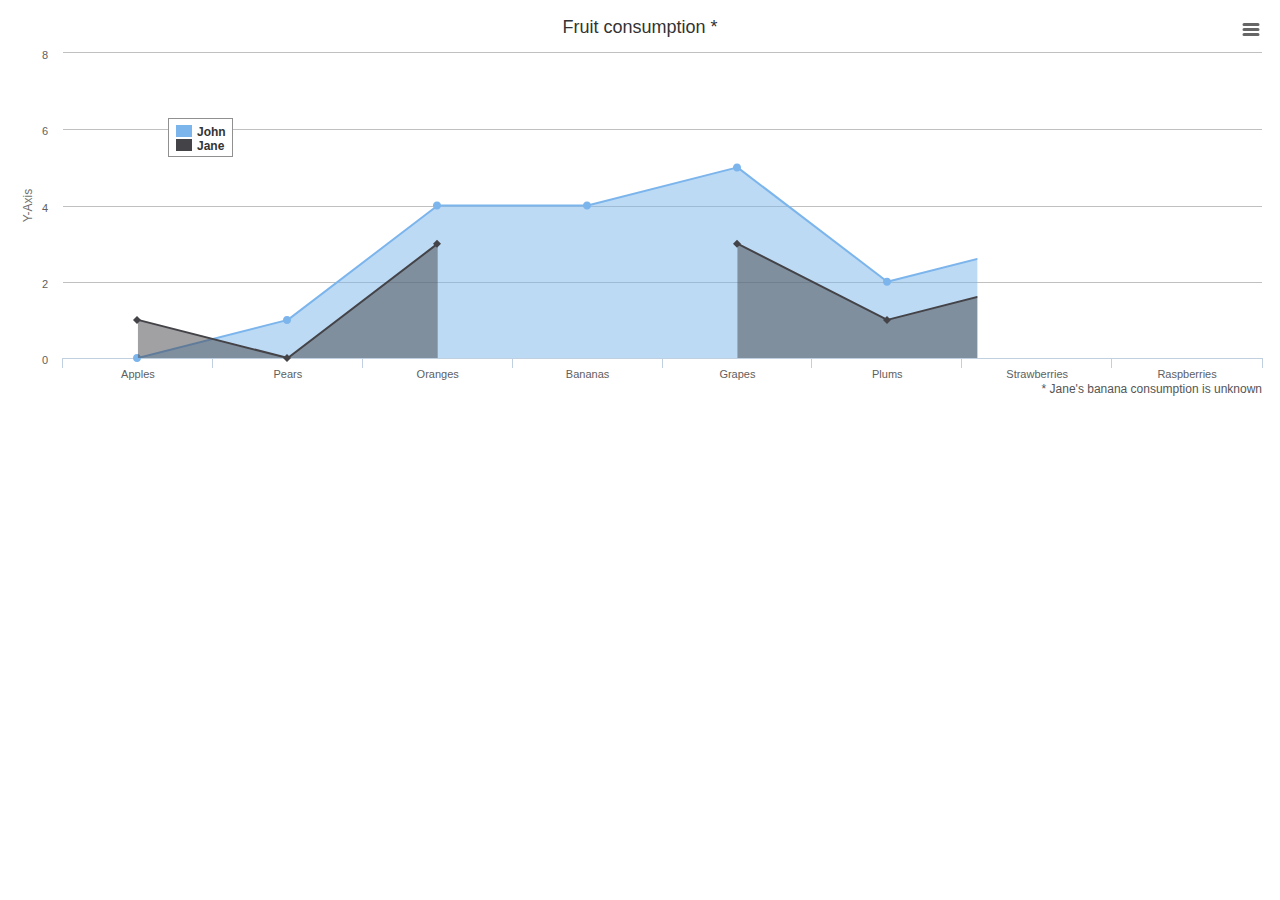
<file: arm-cliente/libraries/Highcharts/examples/area-missing/index.htm>
<!DOCTYPE HTML>
<html>
	<head>
		<meta http-equiv="Content-Type" content="text/html; charset=utf-8">
		<title>Highcharts Example</title>

		<script type="text/javascript" src="http://ajax.googleapis.com/ajax/libs/jquery/1.8.2/jquery.min.js"></script>
		<style type="text/css">
${demo.css}
		</style>
		<script type="text/javascript">
$(function () {
        $('#container').highcharts({
            chart: {
                type: 'area',
                spacingBottom: 30
            },
            title: {
                text: 'Fruit consumption *'
            },
            subtitle: {
                text: '* Jane\'s banana consumption is unknown',
                floating: true,
                align: 'right',
                verticalAlign: 'bottom',
                y: 15
            },
            legend: {
                layout: 'vertical',
                align: 'left',
                verticalAlign: 'top',
                x: 150,
                y: 100,
                floating: true,
                borderWidth: 1,
                backgroundColor: (Highcharts.theme && Highcharts.theme.legendBackgroundColor) || '#FFFFFF'
            },
            xAxis: {
                categories: ['Apples', 'Pears', 'Oranges', 'Bananas', 'Grapes', 'Plums', 'Strawberries', 'Raspberries']
            },
            yAxis: {
                title: {
                    text: 'Y-Axis'
                },
                labels: {
                    formatter: function() {
                        return this.value;
                    }
                }
            },
            tooltip: {
                formatter: function() {
                    return '<b>'+ this.series.name +'</b><br/>'+
                    this.x +': '+ this.y;
                }
            },
            plotOptions: {
                area: {
                    fillOpacity: 0.5
                }
            },
            credits: {
                enabled: false
            },
            series: [{
                name: 'John',
                data: [0, 1, 4, 4, 5, 2, 3, 7]
            }, {
                name: 'Jane',
                data: [1, 0, 3, null, 3, 1, 2, 1]
            }]
        });
    });
    

		</script>
	</head>
	<body>
<script src="../../js/highcharts.js"></script>
<script src="../../js/modules/exporting.js"></script>

<div id="container" style="min-width: 310px; height: 400px; margin: 0 auto"></div>

	</body>
</html>
</file>
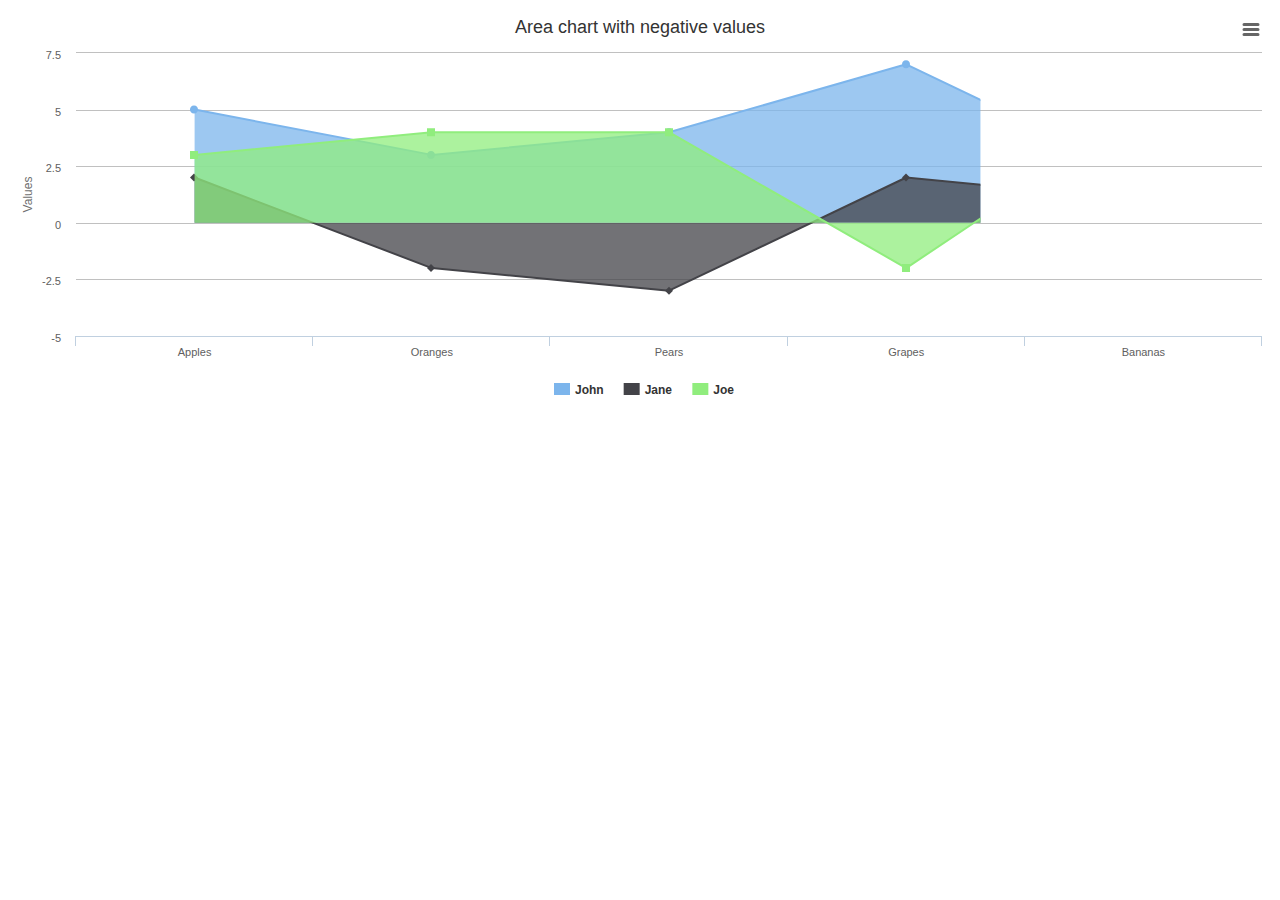
<file: arm-cliente/libraries/Highcharts/examples/area-negative/index.htm>
<!DOCTYPE HTML>
<html>
	<head>
		<meta http-equiv="Content-Type" content="text/html; charset=utf-8">
		<title>Highcharts Example</title>

		<script type="text/javascript" src="http://ajax.googleapis.com/ajax/libs/jquery/1.8.2/jquery.min.js"></script>
		<style type="text/css">
${demo.css}
		</style>
		<script type="text/javascript">
$(function () {
        $('#container').highcharts({
            chart: {
                type: 'area'
            },
            title: {
                text: 'Area chart with negative values'
            },
            xAxis: {
                categories: ['Apples', 'Oranges', 'Pears', 'Grapes', 'Bananas']
            },
            credits: {
                enabled: false
            },
            series: [{
                name: 'John',
                data: [5, 3, 4, 7, 2]
            }, {
                name: 'Jane',
                data: [2, -2, -3, 2, 1]
            }, {
                name: 'Joe',
                data: [3, 4, 4, -2, 5]
            }]
        });
    });
    

		</script>
	</head>
	<body>
<script src="../../js/highcharts.js"></script>
<script src="../../js/modules/exporting.js"></script>

<div id="container" style="min-width: 310px; height: 400px; margin: 0 auto"></div>

	</body>
</html>
</file>
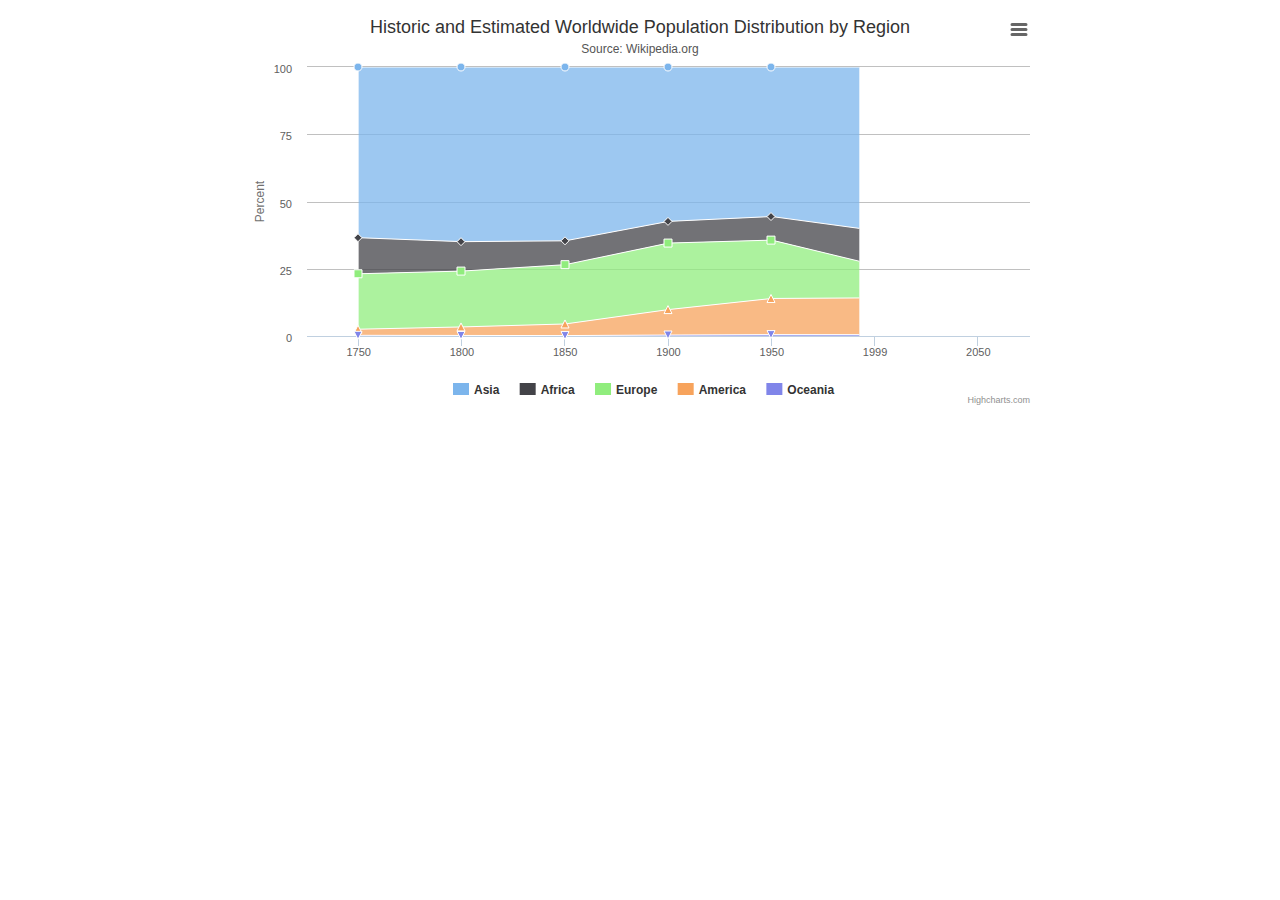
<file: arm-cliente/libraries/Highcharts/examples/area-stacked-percent/index.htm>
<!DOCTYPE HTML>
<html>
	<head>
		<meta http-equiv="Content-Type" content="text/html; charset=utf-8">
		<title>Highcharts Example</title>

		<script type="text/javascript" src="http://ajax.googleapis.com/ajax/libs/jquery/1.8.2/jquery.min.js"></script>
		<style type="text/css">
${demo.css}
		</style>
		<script type="text/javascript">
$(function () {
        $('#container').highcharts({
            chart: {
                type: 'area'
            },
            title: {
                text: 'Historic and Estimated Worldwide Population Distribution by Region'
            },
            subtitle: {
                text: 'Source: Wikipedia.org'
            },
            xAxis: {
                categories: ['1750', '1800', '1850', '1900', '1950', '1999', '2050'],
                tickmarkPlacement: 'on',
                title: {
                    enabled: false
                }
            },
            yAxis: {
                title: {
                    text: 'Percent'
                }
            },
            tooltip: {
                pointFormat: '<span style="color:{series.color}">{series.name}</span>: <b>{point.percentage:.1f}%</b> ({point.y:,.0f} millions)<br/>',
                shared: true
            },
            plotOptions: {
                area: {
                    stacking: 'percent',
                    lineColor: '#ffffff',
                    lineWidth: 1,
                    marker: {
                        lineWidth: 1,
                        lineColor: '#ffffff'
                    }
                }
            },
            series: [{
                name: 'Asia',
                data: [502, 635, 809, 947, 1402, 3634, 5268]
            }, {
                name: 'Africa',
                data: [106, 107, 111, 133, 221, 767, 1766]
            }, {
                name: 'Europe',
                data: [163, 203, 276, 408, 547, 729, 628]
            }, {
                name: 'America',
                data: [18, 31, 54, 156, 339, 818, 1201]
            }, {
                name: 'Oceania',
                data: [2, 2, 2, 6, 13, 30, 46]
            }]
        });
    });
    

		</script>
	</head>
	<body>
<script src="../../js/highcharts.js"></script>
<script src="../../js/modules/exporting.js"></script>

<div id="container" style="min-width: 310px; height: 400px; max-width: 800px; margin: 0 auto"></div>

	</body>
</html>
</file>
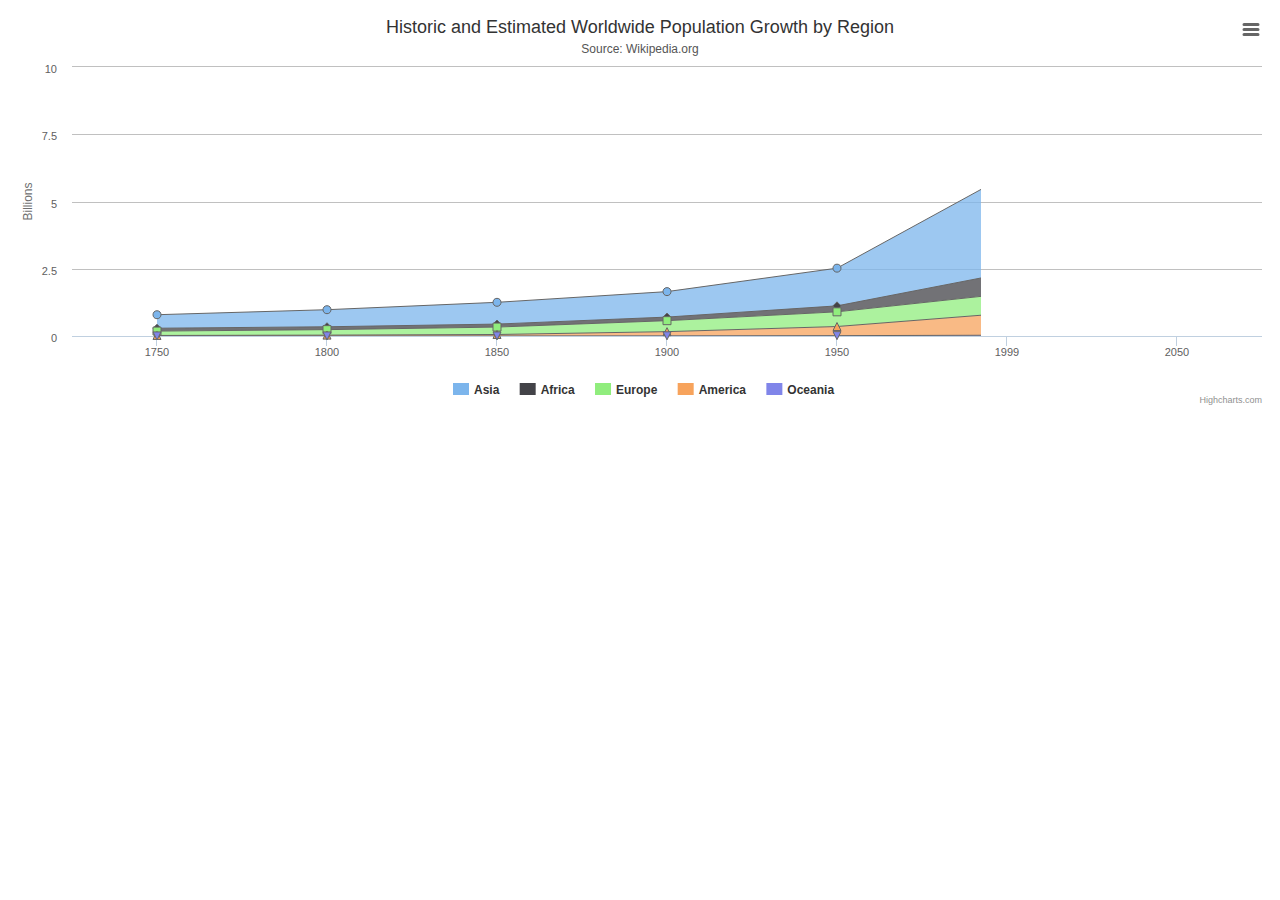
<file: arm-cliente/libraries/Highcharts/examples/area-stacked/index.htm>
<!DOCTYPE HTML>
<html>
	<head>
		<meta http-equiv="Content-Type" content="text/html; charset=utf-8">
		<title>Highcharts Example</title>

		<script type="text/javascript" src="http://ajax.googleapis.com/ajax/libs/jquery/1.8.2/jquery.min.js"></script>
		<style type="text/css">
${demo.css}
		</style>
		<script type="text/javascript">
$(function () {
        $('#container').highcharts({
            chart: {
                type: 'area'
            },
            title: {
                text: 'Historic and Estimated Worldwide Population Growth by Region'
            },
            subtitle: {
                text: 'Source: Wikipedia.org'
            },
            xAxis: {
                categories: ['1750', '1800', '1850', '1900', '1950', '1999', '2050'],
                tickmarkPlacement: 'on',
                title: {
                    enabled: false
                }
            },
            yAxis: {
                title: {
                    text: 'Billions'
                },
                labels: {
                    formatter: function() {
                        return this.value / 1000;
                    }
                }
            },
            tooltip: {
                shared: true,
                valueSuffix: ' millions'
            },
            plotOptions: {
                area: {
                    stacking: 'normal',
                    lineColor: '#666666',
                    lineWidth: 1,
                    marker: {
                        lineWidth: 1,
                        lineColor: '#666666'
                    }
                }
            },
            series: [{
                name: 'Asia',
                data: [502, 635, 809, 947, 1402, 3634, 5268]
            }, {
                name: 'Africa',
                data: [106, 107, 111, 133, 221, 767, 1766]
            }, {
                name: 'Europe',
                data: [163, 203, 276, 408, 547, 729, 628]
            }, {
                name: 'America',
                data: [18, 31, 54, 156, 339, 818, 1201]
            }, {
                name: 'Oceania',
                data: [2, 2, 2, 6, 13, 30, 46]
            }]
        });
    });
    

		</script>
	</head>
	<body>
<script src="../../js/highcharts.js"></script>
<script src="../../js/modules/exporting.js"></script>

<div id="container" style="min-width: 310px; height: 400px; margin: 0 auto"></div>

	</body>
</html>
</file>
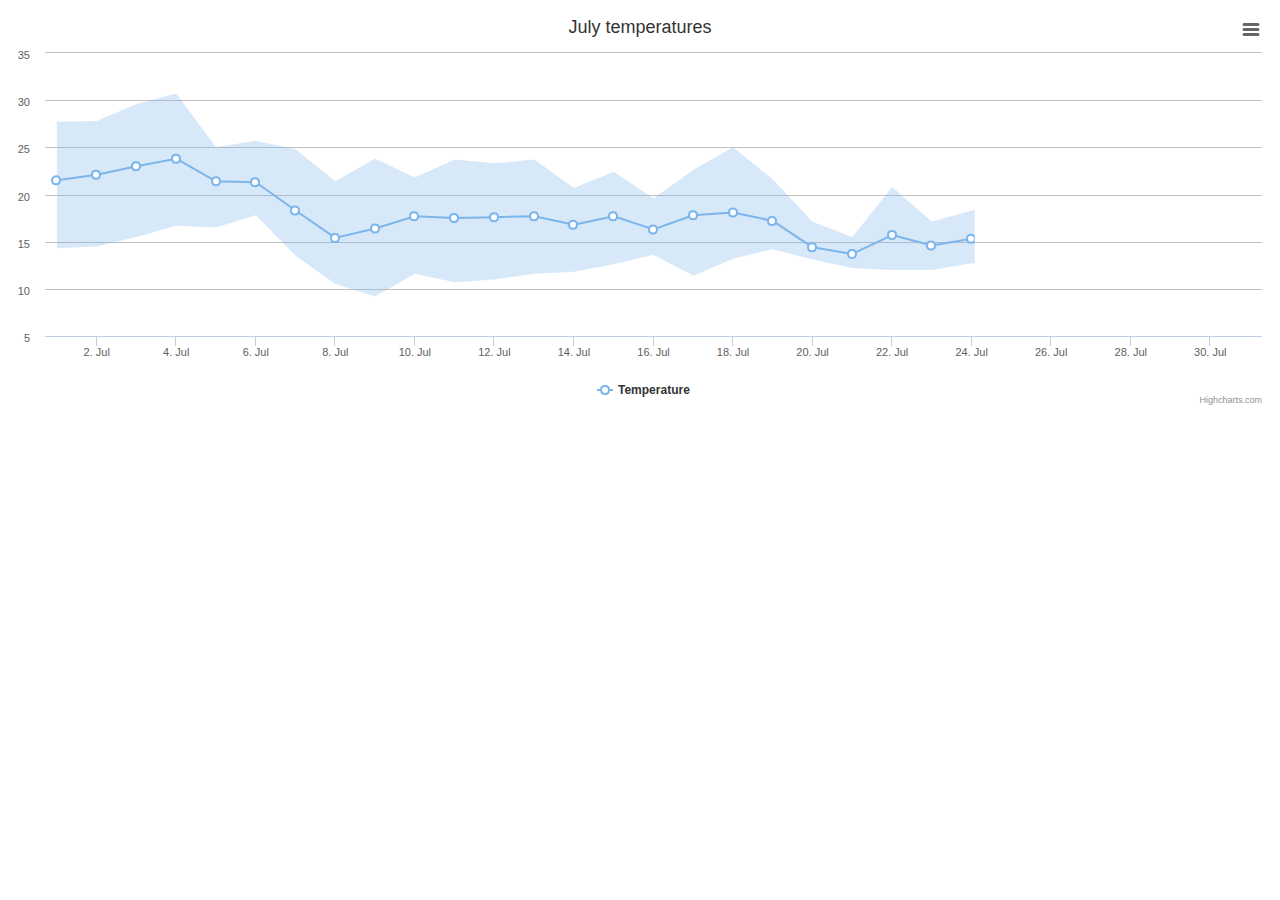
<file: arm-cliente/libraries/Highcharts/examples/arearange-line/index.htm>
<!DOCTYPE HTML>
<html>
	<head>
		<meta http-equiv="Content-Type" content="text/html; charset=utf-8">
		<title>Highcharts Example</title>

		<script type="text/javascript" src="http://ajax.googleapis.com/ajax/libs/jquery/1.8.2/jquery.min.js"></script>
		<style type="text/css">
${demo.css}
		</style>
		<script type="text/javascript">
$(function () {

	var ranges = [
			[1246406400000, 14.3, 27.7],
			[1246492800000, 14.5, 27.8],
			[1246579200000, 15.5, 29.6],
			[1246665600000, 16.7, 30.7],
			[1246752000000, 16.5, 25.0],
			[1246838400000, 17.8, 25.7],
			[1246924800000, 13.5, 24.8],
			[1247011200000, 10.5, 21.4],
			[1247097600000, 9.2, 23.8],
			[1247184000000, 11.6, 21.8],
			[1247270400000, 10.7, 23.7],
			[1247356800000, 11.0, 23.3],
			[1247443200000, 11.6, 23.7],
			[1247529600000, 11.8, 20.7],
			[1247616000000, 12.6, 22.4],
			[1247702400000, 13.6, 19.6],
			[1247788800000, 11.4, 22.6],
			[1247875200000, 13.2, 25.0],
			[1247961600000, 14.2, 21.6],
			[1248048000000, 13.1, 17.1],
			[1248134400000, 12.2, 15.5],
			[1248220800000, 12.0, 20.8],
			[1248307200000, 12.0, 17.1],
			[1248393600000, 12.7, 18.3],
			[1248480000000, 12.4, 19.4],
			[1248566400000, 12.6, 19.9],
			[1248652800000, 11.9, 20.2],
			[1248739200000, 11.0, 19.3],
			[1248825600000, 10.8, 17.8],
			[1248912000000, 11.8, 18.5],
			[1248998400000, 10.8, 16.1]
		],
		averages = [
			[1246406400000, 21.5],
			[1246492800000, 22.1],
			[1246579200000, 23],
			[1246665600000, 23.8],
			[1246752000000, 21.4],
			[1246838400000, 21.3],
			[1246924800000, 18.3],
			[1247011200000, 15.4],
			[1247097600000, 16.4],
			[1247184000000, 17.7],
			[1247270400000, 17.5],
			[1247356800000, 17.6],
			[1247443200000, 17.7],
			[1247529600000, 16.8],
			[1247616000000, 17.7],
			[1247702400000, 16.3],
			[1247788800000, 17.8],
			[1247875200000, 18.1],
			[1247961600000, 17.2],
			[1248048000000, 14.4],
			[1248134400000, 13.7],
			[1248220800000, 15.7],
			[1248307200000, 14.6],
			[1248393600000, 15.3],
			[1248480000000, 15.3],
			[1248566400000, 15.8],
			[1248652800000, 15.2],
			[1248739200000, 14.8],
			[1248825600000, 14.4],
			[1248912000000, 15],
			[1248998400000, 13.6]
		];

    
    	$('#container').highcharts({
    	
		    title: {
		        text: 'July temperatures'
		    },
		
		    xAxis: {
		        type: 'datetime'
		    },
		    
		    yAxis: {
		        title: {
		            text: null
		        }
		    },
		
		    tooltip: {
		        crosshairs: true,
		        shared: true,
		        valueSuffix: '°C'
		    },
		    
		    legend: {
		    },
		
		    series: [{
		    	name: 'Temperature',
		    	data: averages,
		    	zIndex: 1,
		    	marker: {
		    		fillColor: 'white',
		    		lineWidth: 2,
		    		lineColor: Highcharts.getOptions().colors[0]
		    	}
		    }, {
		        name: 'Range',
		        data: ranges,
		        type: 'arearange',
		        lineWidth: 0,
		    	linkedTo: ':previous',
		    	color: Highcharts.getOptions().colors[0],
		    	fillOpacity: 0.3,
		    	zIndex: 0
		    }]
		
		});
    
});
		</script>
	</head>
	<body>
<script src="../../js/highcharts.js"></script>
<script src="../../js/highcharts-more.js"></script>
<script src="../../js/modules/exporting.js"></script>

<div id="container" style="min-width: 310px; height: 400px; margin: 0 auto"></div>

	</body>
</html>
</file>
<file: arm-cliente/css/index.css>
body {
  font-size: 16px;
  line-height: 22px;
  background: #f0f0f0;
  text-decoration: none;
  width: 1055px;
  margin: auto;
}

body a{
  text-decoration: none;
}

.boxes {
	margin:auto;
	width: 960px;
}

input:focus,
textarea:focus,
button:focus {
  outline: 0;
}

.animation {
  -webkit-transition: all 0.3s ;
  -moz-transition: all 0.3s ;
  -ms-transition: all 0.3s ;
  -o-transition: all 0.3s ;
  transition: all 0.3s ;
}

.roundedCorners {
  border-radius: 3px;
}

.pageTitle {
  font-size: 24px;
  line-height: 1.2em;
  font-weight: 700;
  color: #01939A;
}

.wrapper {
  width: 400px;
  padding: 20px;
  margin: 20px 20px 20px 20px;
  background: #fff;
  box-shadow: 0 2px 5px 0 rgba(0, 0, 0, 0.10);
}

.uploadForm {
  
}

.top {
  margin: 20px 0;
  line-height: 25px;
}

.labelFile {
  display: inline-block;
}

.fileName {
  display: inline-block;
  width: 250px;
  padding: 0 10px;
  line-height: 25px;
  border: solid 1px #e0e0e0;
}

.fileName:focus {
  
}

.inputFileInvisible {
  position: absolute;
  top: -999999px;
  left: -999999px;
}

.inputFile,
.buttonSubmit {
  display: inline-block;
  padding: 0 10px;
  text-transform: uppercase;
  line-height: 30px;
  color: #FFFFFF;
  background: #01939A;
  border: 0;
  cursor: pointer;
}

.inputFile:hover,
.buttonSubmit:hover {
  background: #1D7073;
}
</file>
<file: arm-cliente/css/colorbox.css>
/*
    Colorbox Core Style:
    The following CSS is consistent between example themes and should not be altered.
*/
#colorbox, #cboxOverlay, #cboxWrapper{position:absolute; top:0; left:0; z-index:9999; overflow:hidden;}
#cboxWrapper {max-width:none;}
#cboxOverlay{position:fixed; width:100%; height:100%;}
#cboxMiddleLeft, #cboxBottomLeft{clear:left;}
#cboxContent{position:relative;}
#cboxLoadedContent{overflow:auto; -webkit-overflow-scrolling: touch;}
#cboxTitle{margin:0;}
#cboxLoadingOverlay, #cboxLoadingGraphic{position:absolute; top:0; left:0; width:100%; height:100%;}
#cboxPrevious, #cboxNext, #cboxClose, #cboxSlideshow{cursor:pointer;}
.cboxPhoto{float:left; margin:auto; border:0; display:block; max-width:none; -ms-interpolation-mode:bicubic;}
.cboxIframe{width:100%; height:100%; display:block; border:0; padding:0; margin:0;}
#colorbox, #cboxContent, #cboxLoadedContent{box-sizing:content-box; -moz-box-sizing:content-box; -webkit-box-sizing:content-box;}

/* 
    User Style:
    Change the following styles to modify the appearance of Colorbox.  They are
    ordered & tabbed in a way that represents the nesting of the generated HTML.
*/
#cboxOverlay{background:url(images/overlay.png) repeat 0 0;}
#colorbox{outline:0;}
    #cboxTopLeft{width:21px; height:21px; background:url(images/controls.png) no-repeat -101px 0;}
    #cboxTopRight{width:21px; height:21px; background:url(images/controls.png) no-repeat -130px 0;}
    #cboxBottomLeft{width:21px; height:21px; background:url(images/controls.png) no-repeat -101px -29px;}
    #cboxBottomRight{width:21px; height:21px; background:url(images/controls.png) no-repeat -130px -29px;}
    #cboxMiddleLeft{width:21px; background:url(images/controls.png) left top repeat-y;}
    #cboxMiddleRight{width:21px; background:url(images/controls.png) right top repeat-y;}
    #cboxTopCenter{height:21px; background:url(images/border.png) 0 0 repeat-x;}
    #cboxBottomCenter{height:21px; background:url(images/border.png) 0 -29px repeat-x;}
    #cboxContent{background:#fff; overflow:hidden;}
        .cboxIframe{background:#fff;}
        #cboxError{padding:50px; border:1px solid #ccc;}
        #cboxLoadedContent{margin-bottom:28px;}
        #cboxTitle{position:absolute; bottom:4px; left:0; text-align:center; width:100%; color:#949494;}
        #cboxCurrent{position:absolute; bottom:4px; left:58px; color:#949494;}
        #cboxLoadingOverlay{background:url(images/loading_background.png) no-repeat center center;}
        #cboxLoadingGraphic{background:url(images/loading.gif) no-repeat center center;}

        /* these elements are buttons, and may need to have additional styles reset to avoid unwanted base styles */
        #cboxPrevious, #cboxNext, #cboxSlideshow, #cboxClose {border:0; padding:0; margin:0; overflow:visible; width:auto; background:none; }
        
        /* avoid outlines on :active (mouseclick), but preserve outlines on :focus (tabbed navigating) */
        #cboxPrevious:active, #cboxNext:active, #cboxSlideshow:active, #cboxClose:active {outline:0;}

        #cboxSlideshow{position:absolute; bottom:4px; right:30px; color:#0092ef;}
        #cboxPrevious{position:absolute; bottom:0; left:0; background:url(images/controls.png) no-repeat -75px 0; width:25px; height:25px; text-indent:-9999px;}
        #cboxPrevious:hover{background-position:-75px -25px;}
        #cboxNext{position:absolute; bottom:0; left:27px; background:url(images/controls.png) no-repeat -50px 0; width:25px; height:25px; text-indent:-9999px;}
        #cboxNext:hover{background-position:-50px -25px;}
        #cboxClose{position:absolute; bottom:0; right:0; background:url(images/controls.png) no-repeat -25px 0; width:25px; height:25px; text-indent:-9999px;}
        #cboxClose:hover{background-position:-25px -25px;}

/*
  The following fixes a problem where IE7 and IE8 replace a PNG's alpha transparency with a black fill
  when an alpha filter (opacity change) is set on the element or ancestor element.  This style is not applied to or needed in IE9.
  See: http://jacklmoore.com/notes/ie-transparency-problems/
*/
.cboxIE #cboxTopLeft,
.cboxIE #cboxTopCenter,
.cboxIE #cboxTopRight,
.cboxIE #cboxBottomLeft,
.cboxIE #cboxBottomCenter,
.cboxIE #cboxBottomRight,
.cboxIE #cboxMiddleLeft,
.cboxIE #cboxMiddleRight {
    filter: progid:DXImageTransform.Microsoft.gradient(startColorstr=#00FFFFFF,endColorstr=#00FFFFFF);
}
</file>
